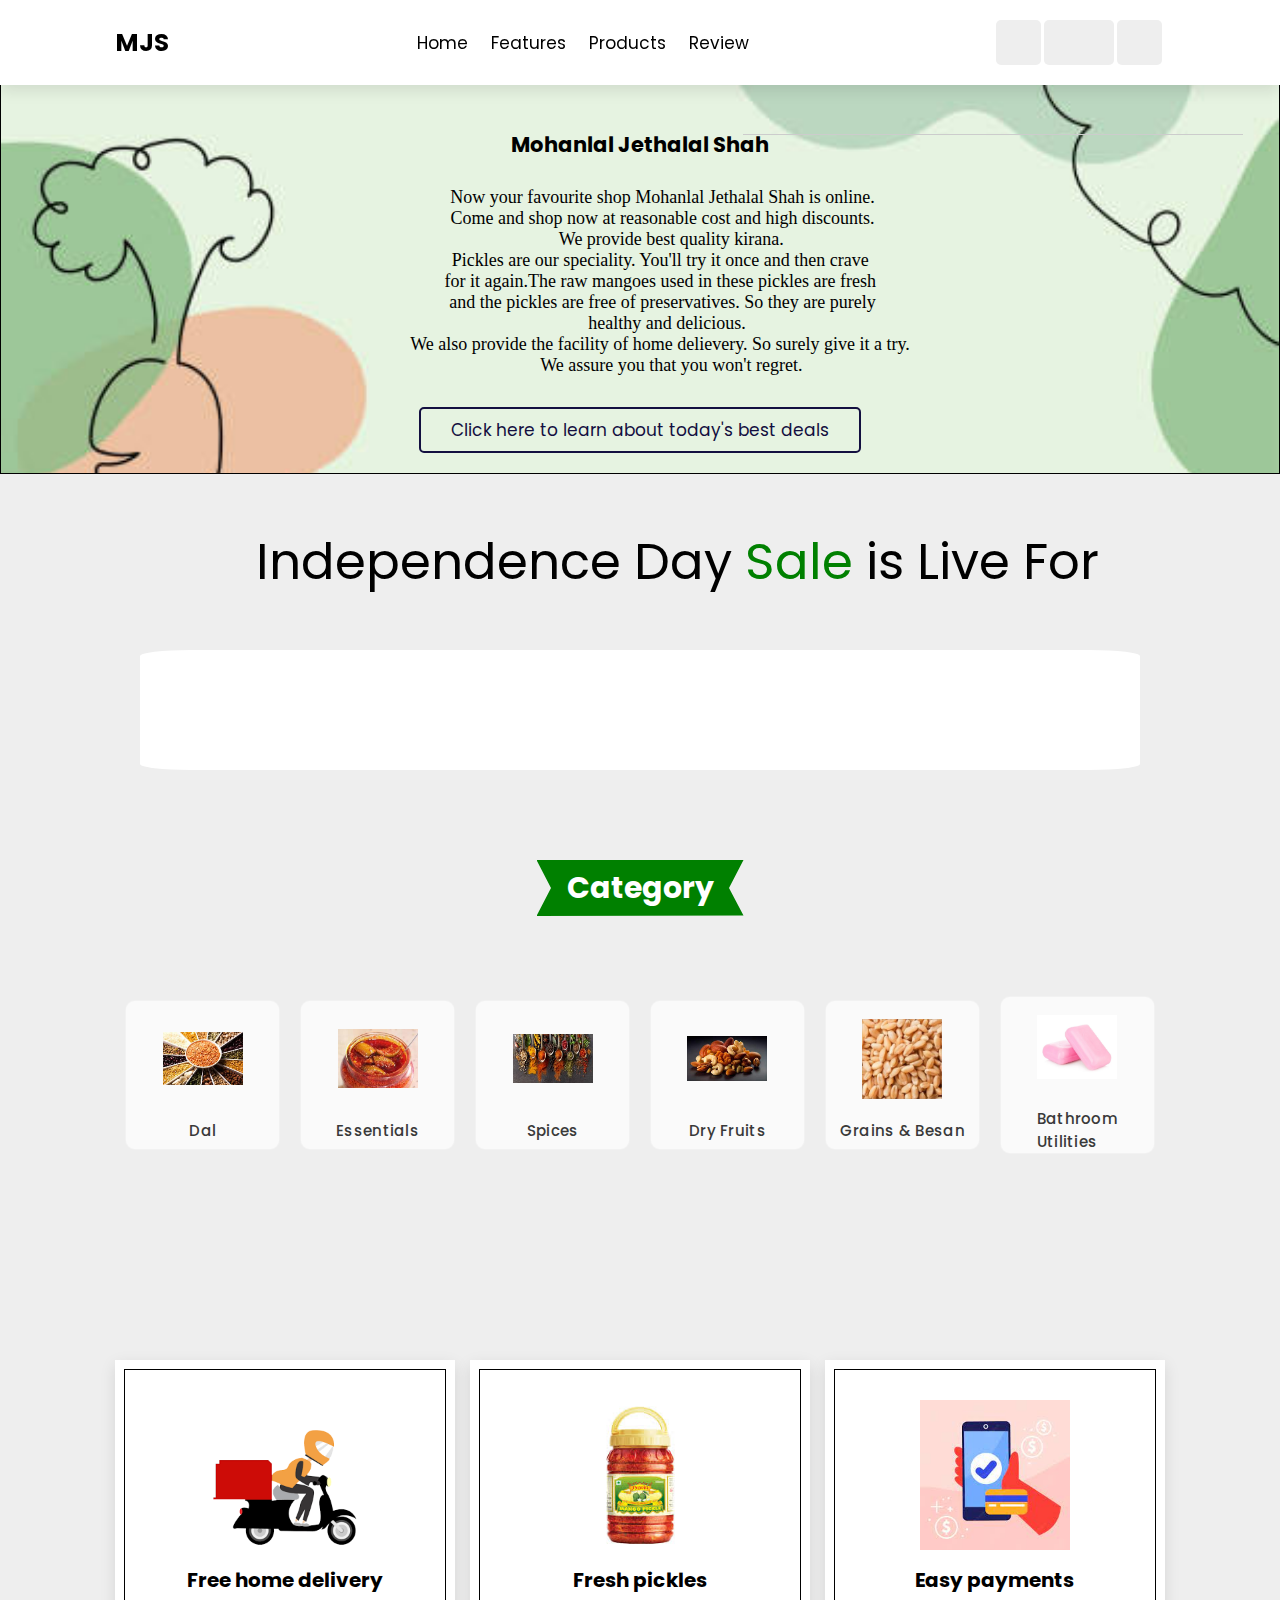
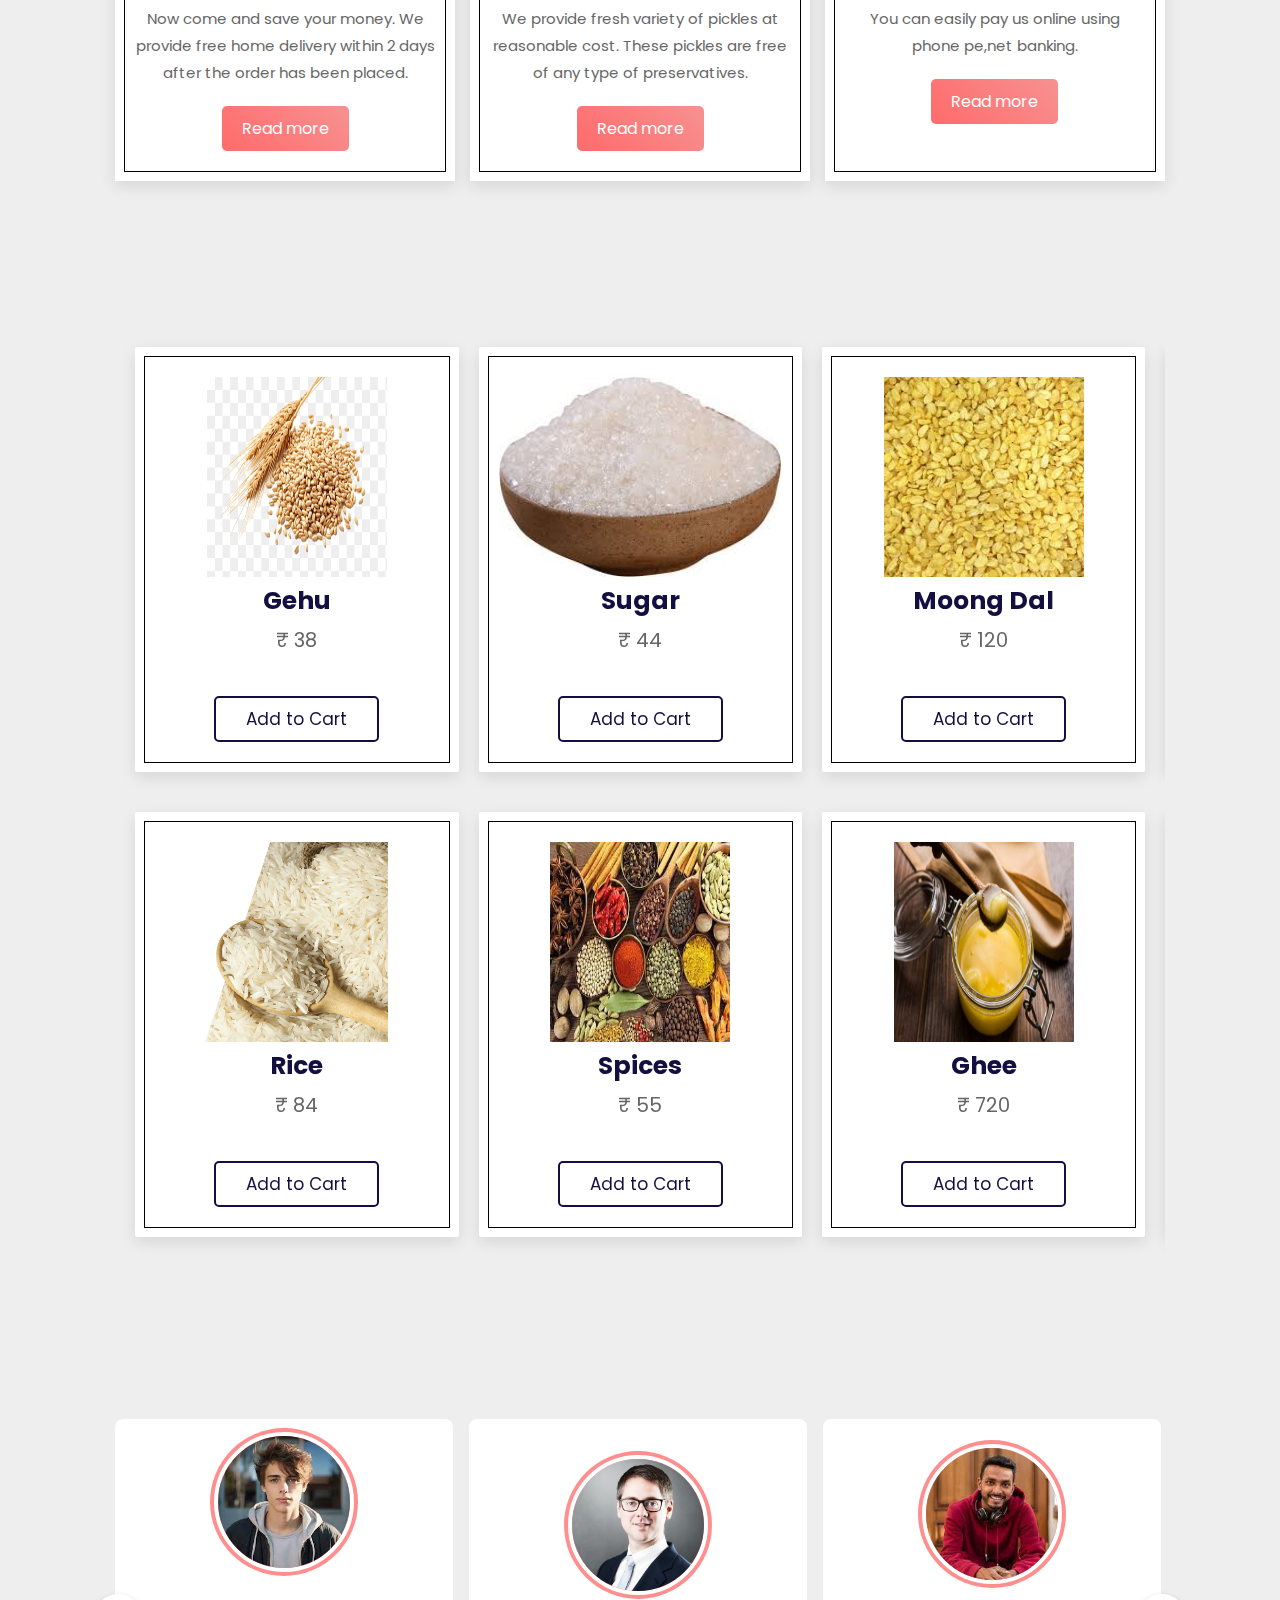
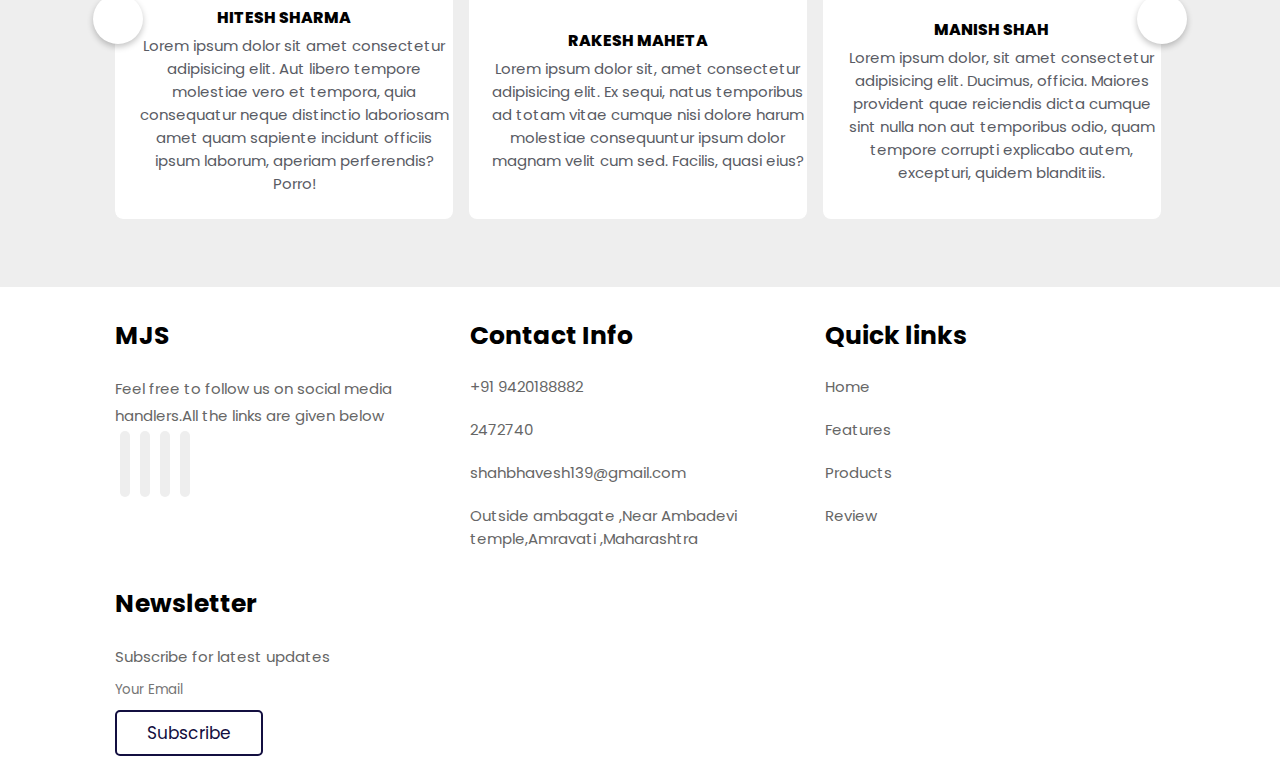
<file: index.html>
<!DOCTYPE html>
<html lang="en">
<head>
    <meta charset="UTF-8">
    <meta name="viewport" content="width=device-width, initial-scale=1.0">
    <title>Grocery</title>
    <link rel="icon" type="image/webp" href="mjs logo.webp" sizes="128x128">
    

    <link rel="stylesheet" href="style.css">
    <link
  rel="stylesheet"
  href="https://cdn.jsdelivr.net/npm/swiper@10/swiper-bundle.min.css"
/>
    <link rel="stylesheet" href="https://cdnjs.cloudflare.com/ajax/libs/font-awesome/6.4.2/css/all.min.css" integrity="sha512-z3gLpd7yknf1YoNbCzqRKc4qyor8gaKU1qmn+CShxbuBusANI9QpRohGBreCFkKxLhei6S9CQXFEbbKuqLg0DA==" crossorigin="anonymous" referrerpolicy="no-referrer" />
     
    <meta name="viewport" content="width=device-width, initial-scale=1.0">
    

</head>
<body>
   <header class="header">
    <a href="index.html" class="logo"><i class="fa-solid fa-basket-shopping"></i>  MJS</a>
    <nav class="navbar">
        <a href="#home">Home</a>
        <a href="#features">Features</a>
        <a href="#products">Products</a>
        <a href="#review">Review</a>
    </nav>
    <div class="icons">
         <div id="menu-btn"><i class="fa-solid fa-bars"></i></div>
        <div id="search-btn"><i class="fa-solid fa-magnifying-glass"></i></div>

        <!-- <div id="cart-btn"><i class="fa-solid fa-cart-shopping"></i></div> -->
        <div id="cart-btn" class="cart-icon"><i class="fa-solid fa-cart-shopping"></i><span id="cart-count" class="cart-count"></span></div>       
        <div id="login-btn"><i class="fa-solid fa-user"></i></div> 
</div>



    <div class="search-form">
        <input type="search" placeholder="Search here......" id="search-box">  
        <label for="search-box" id="voice-search"><i class="fa-solid fa-microphone"></i></label>
    </div>
    <ul id="recommendation-list" class="recommendation-list"></ul>




    <form action="#" class="login-form">
        <h3>Login form</h3>
        <input type="email" placeholder="your email" class="box">
        <input type="password" placeholder="your password" class="box">
        <p>Forgot your password <a href="#">Click here</a></p>
        <p>Don't have an account <a href="#">Create Now</a></p>
        <input type="submit" value="Login Now" class="btn">
    </form>





    <div class="shopping-cart">

        <div class="box">
            <div class="content">

            </div>
        </div>
        <div class="total">
             <span id="total-price"> &#8377; 0</span>
        </div>
       <a class="btn" href = 'payment.html'>Checkout</a>

    </div>


</header>





<section class="home" id="home">
    <div class="content">
        <h3>Mohanlal Jethalal Shah</h3>
        <br>
        <pre>
          Now your favourite shop Mohanlal Jethalal Shah is online.
          Come and shop now at reasonable cost and high discounts.
               We provide best quality kirana. 
          Pickles are our speciality. You'll try it once and then crave 
          for it again.The raw mangoes used in these pickles are fresh 
          and the pickles are free of preservatives. So they are purely
             healthy and delicious. 
         We also provide the facility of home delievery. So surely give it a try.
              We assure you that you won't regret.
        </pre>
        <a href="#" class="btn2" target= "_self">Click here to learn about today's best deals</a>
        
    </div>
</section>



<h2 class='sale-heading' >
    Independence Day <span>Sale</span> is Live For
</h2>



<div class="countdown-container">
    <div class="countdown-el">
        <span class="big-text" id="days">0</span> <br>
        <span>Days</span>
    </div>
    <div class="countdown-el">
        <span class="big-text" id="hours">0</span> <br>
        <span>Hours</span>
    </div>
    <div class="countdown-el">
        <span class="big-text" id="minutes">0</span> <br>
        <span>Minutes</span>
    </div>
    <div class="countdown-el">
        <span class="big-text" id="seconds">0</span> <br>
        <span>Seconds</span>
    </div>
</div>









<section id="category">

    
    <h1 class="heading scroll-animation">  <span>Category</span></h1>

    <div class="category-container">

        <a class="category-box" href = 'dal.html'>
            <img alt="Dal" src="/images/all_pulses.jpeg">
            <span>Dal</span>
        </a>
        
        <a class="category-box" href = 'essentials.html'>
            <img alt="Pickles" src="/images/all_aachar.jpeg">
            <span>Essentials</span>
        </a>
        
        <a class="category-box" href="spices.html">
            <img alt="Spices" src="/images/all_spices.jpeg">
            <span>Spices</span>
        </a>
        
        <a class="category-box" href = 'dry_fruits.html'>
            <img alt="Dry Fruits" src="/images/all_dryfruits.jpeg">
            <span>Dry Fruits</span>
        </a>
        
        <a class="category-box" href = 'grains.html'>
            <img alt="Grains" src="/images/all_grains.jpeg">
            <span>Grains & Besan</span>
        </a>
        
        <a class="category-box" href = 'bathroom_utilites.html'>
            <img alt="Gardening Products" src="/images/bathroom.webp">
            <span>Bathroom <br>Utilities</span>
        </a>
    </div>
    
</section>


















<section class="features" id="features">
    <h1 class="heading scroll-animation"> Our <span>Features</span></h1>
    <div class="box-container">

        <div class="box">
            <img src="/images/free.png">
            <h1>Free home delivery</h1>
            <p class="content">Now come and save your money. We provide free home delivery within 2 days after the order has been placed.</p>
            <p class="hidden-content" style="display: none;">Enjoy the convenience of shopping from
                 home with our Kirana store's free delivery service in Amravati, saving you time 
                 and effort while ensuring your essentials reach your doorstep hassle-free.</p>
            <a href="#" class="btn scale-btn">Read more</a>
        </div>
        
        <div class="box">
            <img src="/images/pickles.jpeg">
            <h1>Fresh pickles</h1>
            <p class="content">We provide fresh variety of pickles at reasonable cost.
                These pickles are free of any type of preservatives.</p>
            <p class="hidden-content" style="display: none;">Experience the tangy goodness of our fresh 
                mango, godkeri, and neembu pickles delivered straight to your doorstep in Amravati, 
                adding a burst of flavor to your meals.</p>
            <a href="#" class="btn scale-btn">Read more</a>
        </div>


        <div class="box">
            <img src="/images/payment.jpeg">
            <h1>Easy payments</h1>
            <p class="content">You can easily pay us online using phone pe,net banking.
            </p>
            <p class="hidden-content" style="display: none;">Enjoy the simplicity of online 
                transactions when shopping with us - our MJS Kirana store in Amravati offers easy, 
                secure payment options, enhancing your shopping experience without leaving your home.</p>
            <a href="#" class="btn scale-btn">Read more</a>
        </div>
    </div>
</section>










<section class="products" id="products">
    <h1 class="heading scroll-animation"> Our <span>Products</span></h1>
    <div class="swiper product-slider">
        <div class="swiper-wrapper">
            <div class="swiper-slide box">
                <img src="/images/gehu.png" width="180px">
                <h1>Gehu</h1>
                <div class="price"> &#8377; 38</div>
                <div class="stars">
                    <i class="fa-solid fa-star"></i>
                    <i class="fa-solid fa-star"></i>
                    <i class="fa-solid fa-star"></i>
                    <i class="fa-solid fa-star"></i>
                    <i class="fa-solid fa-star-half"></i>
                </div>
                <a href="#" class="btn addToCartBtn">Add to Cart</a>
            </div>

            <div class="swiper-slide box">
                <img src="/images/sugar.jpeg">
                <h1>Sugar</h1>
                <div class="price"> &#8377; 44</div>
                <div class="stars">
                    <i class="fa-solid fa-star"></i>
                    <i class="fa-solid fa-star"></i>
                    <i class="fa-solid fa-star"></i>
                    <i class="fa-solid fa-star"></i>
                    <i class="fa-solid fa-star-half"></i>
                </div>
                <a href="#" class="btn addToCartBtn">Add to Cart</a>
            </div>

            <div class="swiper-slide box">
                <img src="/images/moong.jpeg">
                <h1>Moong Dal</h1>
                <div class="price"> &#8377; 120</div>
                <div class="stars">
                    <i class="fa-solid fa-star"></i>
                    <i class="fa-solid fa-star"></i>
                    <i class="fa-solid fa-star"></i>
                    <i class="fa-solid fa-star"></i>
                    <i class="fa-solid fa-star-half"></i>
                </div>
                <a href="#" class="btn addToCartBtn">Add to Cart</a>
            </div>

            <div class="swiper-slide box">
                <img src="/images/moth.jpeg">
                <h1>Moth</h1>
                <div class="price"> &#8377; 110</div>
                <div class="stars">
                    <i class="fa-solid fa-star"></i>
                    <i class="fa-solid fa-star"></i>
                    <i class="fa-solid fa-star"></i>
                    <i class="fa-solid fa-star"></i>
                    <i class="fa-solid fa-star-half"></i>
                </div>
                <a href="#" class="btn addToCartBtn">Add to Cart</a>
            </div>

        </div>
    </div>
    <div class="swiper product-slider">
        <div class="swiper-wrapper">
            <div class="swiper-slide box">
                <img src="/images/rice.png">
                <h1>Rice</h1>
                <div class="price"> &#8377; 84</div>
                <div class="stars">
                    <i class="fa-solid fa-star"></i>
                    <i class="fa-solid fa-star"></i>
                    <i class="fa-solid fa-star"></i>
                    <i class="fa-solid fa-star"></i>
                    <i class="fa-solid fa-star-half"></i>
                </div>
                <a href="#" class="btn addToCartBtn">Add to Cart</a>
            </div>

            <div class="swiper-slide box">
                <img src="/images/spices.jpeg" width="180px">
                <h1>Spices</h1>
                <div class="price"> &#8377; 55</div>
                <div class="stars">
                    <i class="fa-solid fa-star"></i>
                    <i class="fa-solid fa-star"></i>
                    <i class="fa-solid fa-star"></i>
                    <i class="fa-solid fa-star"></i>
                    <i class="fa-solid fa-star-half"></i>
                </div>
                <a href="#" class="btn addToCartBtn">Add to Cart</a>
            </div>

            <div class="swiper-slide box">
                <img src="/images/ghee.jpg" width="180px">
                <h1>Ghee</h1>
                <div class="price"> &#8377; 720</div>
                <div class="stars">
                    <i class="fa-solid fa-star"></i>
                    <i class="fa-solid fa-star"></i>
                    <i class="fa-solid fa-star"></i>
                    <i class="fa-solid fa-star"></i>
                    <i class="fa-solid fa-star-half"></i>
                </div>
                <a href="#" class="btn addToCartBtn">Add to Cart</a>
            </div>

            <div class="swiper-slide box">
                <img src="/images/dry.jpg"  width="180px">
                <h1>Dry fruits</h1>
                <div class="price"> &#8377; 50</div>
                <div class="stars">
                    <i class="fa-solid fa-star"></i>
                    <i class="fa-solid fa-star"></i>
                    <i class="fa-solid fa-star"></i>
                    <i class="fa-solid fa-star"></i>
                    <i class="fa-solid fa-star-half"></i>
                </div>
                <a href="#" class="btn addToCartBtn">Add to Cart</a>
            </div>

        </div>
    </div>

  

    <div class="popup" id="successPopup">
        <span class="close" onclick="closePopup()"></span>
        <div class="popup-content">
          <span class="icon"><i class="fa-solid fa-circle-check"></i></span>
          <p>An item has been added to your basket successfully.</p>
        </div>
      </div>









</section>

<section class="review" id="review" >
    <h1 class="heading scroll-animation">Customer's <span>Review</span></h1>
    <br>

    <div class="wrapper" id="testimonials">
        
        <i id="left" class="fa-solid fa-angle-left"></i>
        <ul class="carousel" id="carousel">
          <li class="card">
            <div class="img">
              <img src="/images/dummy5.jpeg" alt="img" draggable="false" />
            </div>
            <h2>HITESH SHARMA</h2>
            <span class="text">Lorem ipsum dolor sit amet consectetur adipisicing elit. Aut libero tempore molestiae vero et tempora, quia consequatur neque distinctio laboriosam amet quam sapiente incidunt officiis ipsum laborum, aperiam perferendis? Porro!</span>
          </li>

          <li class="card">
            <div class="img">
              <img src="/images/dummy3.jpg" alt="img" draggable="false" />
            </div>
            <h2>RAKESH MAHETA</h2>
            <span class="text">Lorem ipsum dolor sit, amet consectetur adipisicing elit. Ex sequi, natus temporibus ad totam vitae cumque nisi dolore harum molestiae consequuntur ipsum dolor magnam velit cum sed. Facilis, quasi eius?</span>
          </li>



          <li class="card">
            <div class="img">
              <img src="/images/dummy4.jpeg" alt="img" draggable="false" />
            </div>
            <h2>MANISH SHAH</h2>
            <span class="text">Lorem ipsum dolor, sit amet consectetur adipisicing elit. Ducimus, officia. Maiores provident quae reiciendis dicta cumque sint nulla non aut temporibus odio, quam tempore corrupti explicabo autem, excepturi, quidem blanditiis.</span>
          </li>



          <li class="card">
            <div class="img">
              <img src="/images/dummy.jpeg" alt="img" draggable="false" />
            </div>
            <h2>VARSHA TEKADE</h2>
            <span class="text">Lorem ipsum dolor sit amet consectetur adipisicing elit. Officia, modi ullam porro facere vel in illum voluptatibus expedita eligendi et nulla alias sint eaque pariatur inventore recusandae! Laudantium, ullam itaque.</span>
          </li>



          <li class="card">
            <div class="img">
              <img src="/images/dummy2.jpg" alt="img" draggable="false" />
            </div>
            <h2>SUREKHA VARMA</h2>
            <span class="text">Lorem ipsum dolor sit amet consectetur adipisicing elit. Eius cum minima explicabo repellat debitis delectus nostrum totam necessitatibus praesentium. Minus quis, tempora neque officia officiis dicta quos molestias voluptatum ipsa?</span>
          </li>
         
       </ul>
        <i id="right" class="fa-solid fa-angle-right"></i>
      </div>
      <!-- <h3 class="small" style="text-align: center;">swipe left</h3>  -->


<br><br><br>









</section>

  

<section class="footer">
    <div class="box-container">

        <div class="box">
            <h2>MJS<i class="fa-solid fa-basket-shopping"></i></h2>
            <p>Feel free to follow us on social media handlers.All the links are given below</p>
            <div class="share">
                <a href="#"><i class="fa-brands fa-facebook-f"></i></a>
                <a href="#"><i class="fa-brands fa-instagram"></i></a>
                <a href="#"><i class="fa-brands fa-whatsapp"></i></a>
                <a href="#"><i class="fa-brands fa-twitter"></i></a>
            </div>
        </div>

        <div class="box">
            <h2>Contact Info</h2>
           <a href="#" class="links"><i class="fa-solid fa-phone"></i> +91 9420188882</a>
           <a href="#" class="links"><i class="fa-solid fa-phone"></i> 2472740</a>
           <a href="#" class="links"><i class="fa-solid fa-envelope"></i> shahbhavesh139@gmail.com</a>
           <!-- <a href="#" class="links"><i class="fa-solid fa-location-dot"></i> Outside ambagate ,Near Ambadevi temple,Amravati ,Maharashtra</a> -->
           <a href="https://www.google.com/maps?q=Outside+Ambagate,+Near+Ambadevi+Temple,+Amravati,+Maharashtra" class="links"><i class="fa-solid fa-location-dot"></i>Outside ambagate ,Near Ambadevi temple,Amravati ,Maharashtra</a>

        </div>

        <div class="box">
            <h2>Quick links</h2>
            <a href="#" class="links" id="home"><i class="fa-solid fa-arrow-right"></i>Home</a>
            <a href="#" class="links" id="features"><i class="fa-solid fa-arrow-right"></i>Features</a>
            <a href="#" class="links" id="products"><i class="fa-solid fa-arrow-right"></i>Products</a>
            <a href="#" class="links" id="review"><i class="fa-solid fa-arrow-right"></i>Review</a>
        </div>

        <div class="box">
            <h2>Newsletter</h2>
            <p>Subscribe for latest updates</p>
            <input type="email" placeholder="Your Email" class="email">
            <input type="button" value="Subscribe" class="btn">
        </div>

        
    </div>
</section>





    <script src="https://cdn.jsdelivr.net/npm/swiper@10/swiper-bundle.min.js"></script>
    <script src="script.js"></script>
    <srcipt src="Best Deals JS.js"></script>

     
      



<link rel="stylesheet" href="https://unpkg.com/swiper/swiper-bundle.min.css">
<script src="https://unpkg.com/swiper/swiper-bundle.min.js"></script>



















</body>
</html>
</file>
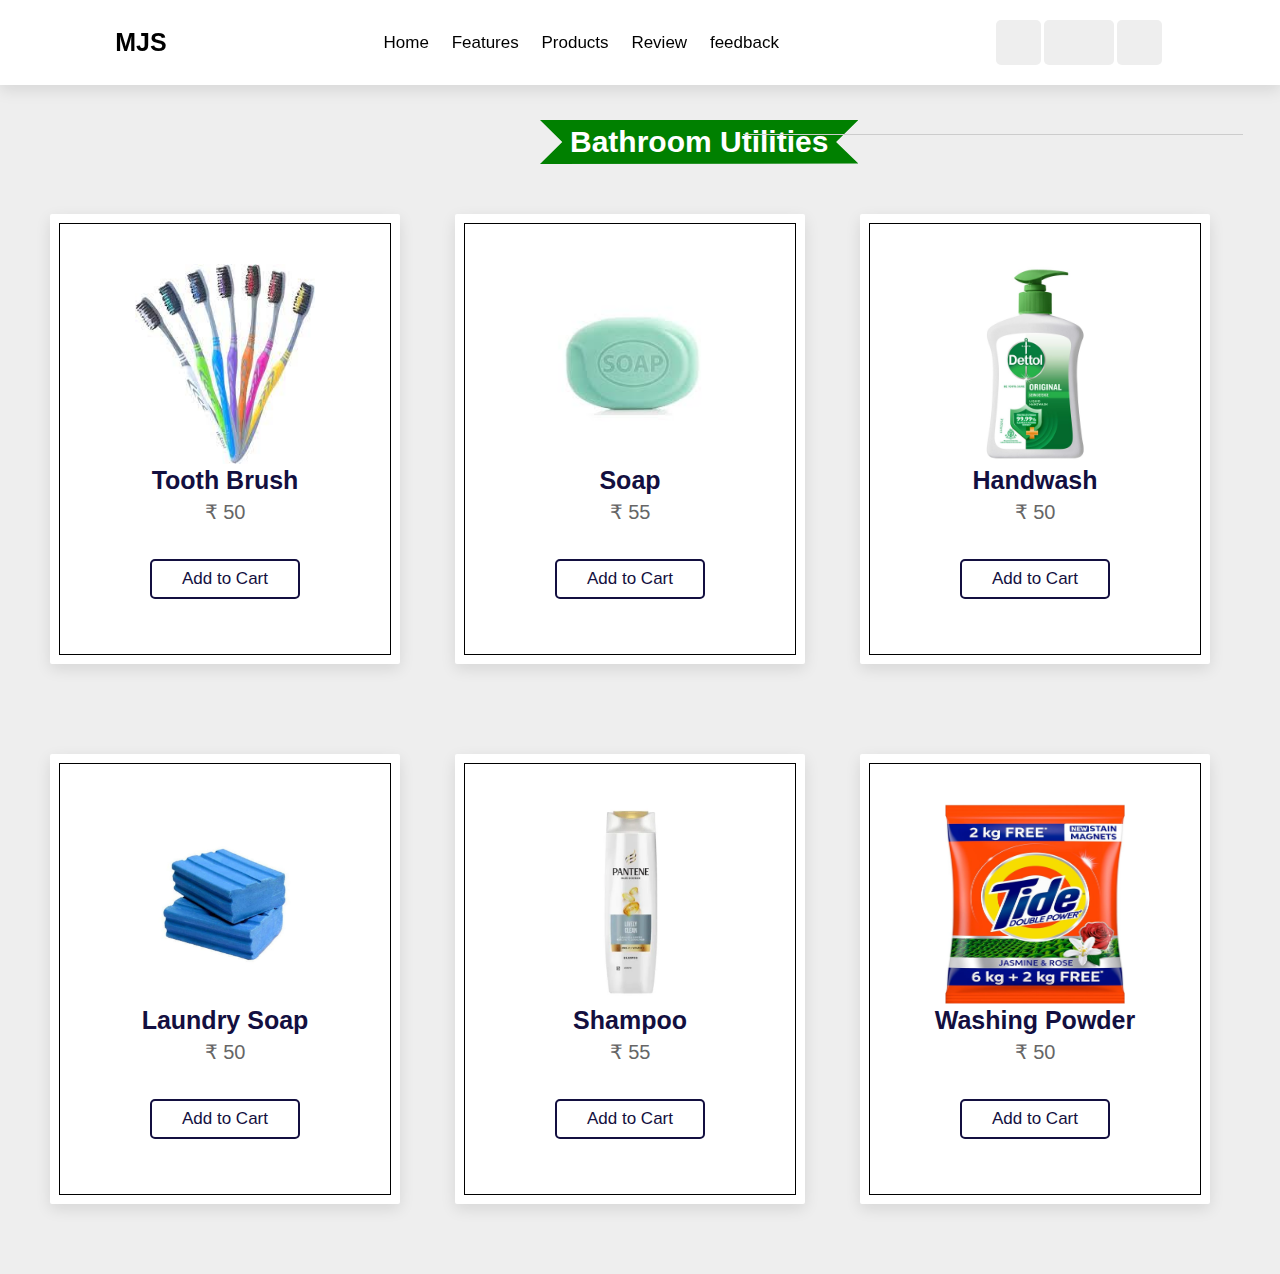
<file: bathroom_utilites.html>
<!DOCTYPE html>
<html lang="en">
<head>
    <meta charset="UTF-8">
    <meta name="viewport" content="width=device-width, initial-scale=1.0">
    <title>Bathroom Utilities</title>
    <link rel="icon" type="image/webp" href="mjs logo.webp" sizes="128x128">
    <link rel="stylesheet" href="dal_style.css">
    <!-- <link
    rel="stylesheet"
    href="https://cdn.jsdelivr.net/npm/swiper@10/swiper-bundle.min.css"
  /> -->
  <link rel="stylesheet" href="https://cdnjs.cloudflare.com/ajax/libs/font-awesome/6.4.2/css/all.min.css" integrity="sha512-z3gLpd7yknf1YoNbCzqRKc4qyor8gaKU1qmn+CShxbuBusANI9QpRohGBreCFkKxLhei6S9CQXFEbbKuqLg0DA==" crossorigin="anonymous" referrerpolicy="no-referrer" />
</head>
<body>
    

    <header class="header">
        <a href="index.html" class="logo"><i class="fa-solid fa-basket-shopping"></i>  MJS</a>
        <nav class="navbar">
            <a href="#home">Home</a>
            <a href="#features">Features</a>
            <a href="#products">Products</a>
            <a href="#review">Review</a>
            <a class="btn3">feedback</a>
        </nav>
        <div class="icons">
             <div id="menu-btn"><i class="fa-solid fa-bars"></i></div>
            <div id="search-btn"><i class="fa-solid fa-magnifying-glass"></i></div>
            <!-- <div id="cart-btn"><i class="fa-solid fa-cart-shopping"></i></div> -->
    <div id="cart-btn" class="cart-icon"><i class="fa-solid fa-cart-shopping"></i><span id="cart-count" class="cart-count"></span></div>
            <div id="login-btn"><i class="fa-solid fa-user"></i></div> 
        </div>
    
        <div class="search-form">
            <input type="search" placeholder="Search here......" id="search-box">  
            <label for="search-box" id="voice-search"><i class="fa-solid fa-microphone"></i></label>
        </div>
        <ul id="recommendation-list" class="recommendation-list"></ul>
        <form action="#" class="login-form">
            <h3>Login form</h3>
            <input type="email" placeholder="your email" class="box">
            <input type="password" placeholder="your password" class="box">
            <p>Forgot your password <a href="#">Click here</a></p>
            <p>Don't have an account <a href="#">Create Now</a></p>
            <input type="submit" value="Login Now" class="btn">
        </form>
    
    
    
    
    
        <div class="shopping-cart">
    
            <div class="box">
                <div class="content">
    
                </div>
            </div>
            <div class="total">
                Total: <span id="total-price">&#8377; 0</span>
            </div>
           <a href = 'payment.html' class="btn">Checkout</a>
    
        </div>
    
    
    </header>



    
    



    <section class="products" id="products">
        <h1 class="heading scroll-animation"> <span>Bathroom Utilities</span></h1>
        <div class="swiper product-slider">
            <div class="swiper-wrapper">
                <div class="swiper-slide box">
                    <img src="images\brush.jpg" width="180px">
                    <h1>Tooth Brush</h1>
                    <div class="price"> &#8377; 50</div>
                    <div class="stars">
                        <i class="fa-solid fa-star"></i>
                        <i class="fa-solid fa-star"></i>
                        <i class="fa-solid fa-star"></i>
                        <i class="fa-solid fa-star"></i>
                        <i class="fa-solid fa-star-half"></i>
                    </div>
                    <a href="#" class="btn addToCartBtn">Add to Cart</a>
                </div>
    
                <div class="swiper-slide box">
                    <img src="images\soap.jpg">
                    <h1>Soap</h1>
                    <div class="price"> &#8377; 55</div>
                    <div class="stars">
                        <i class="fa-solid fa-star"></i>
                        <i class="fa-solid fa-star"></i>
                        <i class="fa-solid fa-star"></i>
                        <i class="fa-solid fa-star"></i>
                        <i class="fa-solid fa-star-half"></i>
                    </div>
                    <a href="#" class="btn addToCartBtn">Add to Cart</a>
                </div>
    
                <div class="swiper-slide box">
                    <img src="images\handwash.jpg">
                    <h1>Handwash</h1>
                    <div class="price"> &#8377; 50</div>
                    <div class="stars">
                        <i class="fa-solid fa-star"></i>
                        <i class="fa-solid fa-star"></i>
                        <i class="fa-solid fa-star"></i>
                        <i class="fa-solid fa-star"></i>
                        <i class="fa-solid fa-star-half"></i>
                    </div>
                    <a href="#" class="btn addToCartBtn">Add to Cart</a>
                </div>
    
               
            </div>
        </div>
        <div class="swiper product-slider">
            <div class="swiper-wrapper">
                <div class="swiper-slide box">
                    <img src="images\clothes_soap.jpg">
                    <h1>Laundry Soap</h1>
                    <div class="price"> &#8377; 50</div>
                    <div class="stars">
                        <i class="fa-solid fa-star"></i>
                        <i class="fa-solid fa-star"></i>
                        <i class="fa-solid fa-star"></i>
                        <i class="fa-solid fa-star"></i>
                        <i class="fa-solid fa-star-half"></i>
                    </div>
                    <a href="#" class="btn addToCartBtn">Add to Cart</a>
                </div>
    
                <div class="swiper-slide box">
                    <img src="images\shampoo.webp" width="180px">
                    <h1>Shampoo</h1>
                    <div class="price"> &#8377; 55</div>
                    <div class="stars">
                        <i class="fa-solid fa-star"></i>
                        <i class="fa-solid fa-star"></i>
                        <i class="fa-solid fa-star"></i>
                        <i class="fa-solid fa-star"></i>
                        <i class="fa-solid fa-star-half"></i>
                    </div>
                    <a href="#" class="btn addToCartBtn">Add to Cart</a>
                </div>
    
                <div class="swiper-slide box">
                    <img src="images\washing_powder.jpg" width="180px">
                    <h1>Washing Powder</h1>
                    <div class="price"> &#8377; 50</div>
                    <div class="stars">
                        <i class="fa-solid fa-star"></i>
                        <i class="fa-solid fa-star"></i>
                        <i class="fa-solid fa-star"></i>
                        <i class="fa-solid fa-star"></i>
                        <i class="fa-solid fa-star-half"></i>
                    </div>
                    <a href="#" class="btn addToCartBtn">Add to Cart</a>
                </div>
    
    
            </div>
        </div>
    
      <br><br>
    
        <div class="popup" id="successPopup">
            <span class="close" onclick="closePopup()"></span>
            <div class="popup-content">
              <span class="icon"><i class="fa-solid fa-circle-check"></i></span>
              <p>An item has been added to your basket successfully.</p>
            </div>
          </div>
    
    
    
    
    
    
    
    
    
    </section>
    
    
    
              








<script src="dal.js"></script>
<script src="https://cdn.jsdelivr.net/npm/swiper@10/swiper-bundle.min.js"></script>
</body>
</html>
</file>
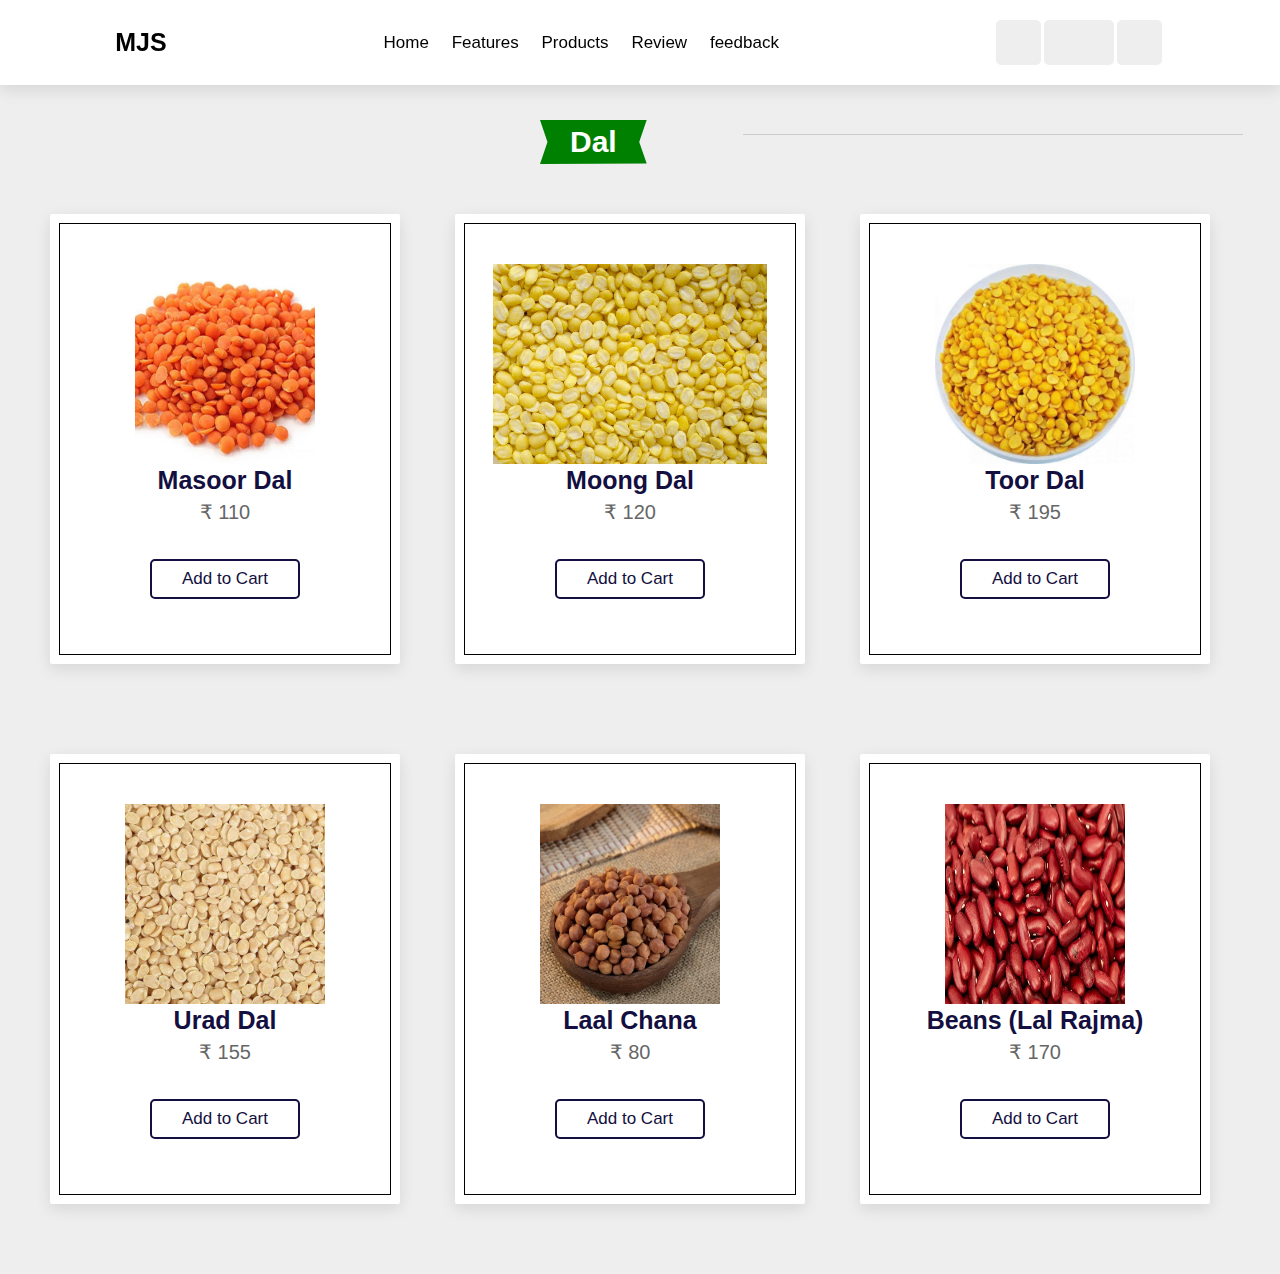
<file: dal.html>
<!DOCTYPE html>
<html lang="en">
<head>
    <meta charset="UTF-8">
    <meta name="viewport" content="width=device-width, initial-scale=1.0">
    <title>Dal</title>
    <link rel="icon" type="image/webp" href="mjs logo.webp" sizes="128x128">
    <link rel="stylesheet" href="dal_style.css">
    <!-- <link
    rel="stylesheet"
    href="https://cdn.jsdelivr.net/npm/swiper@10/swiper-bundle.min.css"
  /> -->
  <link rel="stylesheet" href="https://cdnjs.cloudflare.com/ajax/libs/font-awesome/6.4.2/css/all.min.css" integrity="sha512-z3gLpd7yknf1YoNbCzqRKc4qyor8gaKU1qmn+CShxbuBusANI9QpRohGBreCFkKxLhei6S9CQXFEbbKuqLg0DA==" crossorigin="anonymous" referrerpolicy="no-referrer" />
</head>
<body>
    

    <header class="header">
        <a href="index.html" class="logo"><i class="fa-solid fa-basket-shopping"></i>  MJS</a>
        <nav class="navbar">
            <a href="#home">Home</a>
            <a href="#features">Features</a>
            <a href="#products">Products</a>
            <a href="#review">Review</a>
            <a class="btn3">feedback</a>
        </nav>
        <div class="icons">
             <div id="menu-btn"><i class="fa-solid fa-bars"></i></div>
            <div id="search-btn"><i class="fa-solid fa-magnifying-glass"></i></div>
            <!-- <div id="cart-btn"><i class="fa-solid fa-cart-shopping"></i></div> -->
    <div id="cart-btn" class="cart-icon"><i class="fa-solid fa-cart-shopping"></i><span id="cart-count" class="cart-count"></span></div>
            <div id="login-btn"><i class="fa-solid fa-user"></i></div> 
        </div>
    
       
        <div class="search-form">
            <input type="search" placeholder="Search here......" id="search-box">  
            <label for="search-box" id="voice-search"><i class="fa-solid fa-microphone"></i></label>
        </div>
        <ul id="recommendation-list" class="recommendation-list"></ul>
    
        <form action="#" class="login-form">
            <h3>Login form</h3>
            <input type="email" placeholder="your email" class="box">
            <input type="password" placeholder="your password" class="box">
            <p>Forgot your password <a href="#">Click here</a></p>
            <p>Don't have an account <a href="#">Create Now</a></p>
            <input type="submit" value="Login Now" class="btn">
        </form>
    
    
    
    
    
        <div class="shopping-cart">
    
            <div class="box">
                <div class="content">
    
                </div>
            </div>
            <div class="total">
                Total: <span id="total-price">&#8377; 0</span>
            </div>
           <a class="btn" href = 'payment.html'>Checkout</a>
    
        </div>
    
    
    </header>



    
    



    <section class="products" id="products">
        <h1 class="heading scroll-animation"> <span>Dal</span></h1>
        <div class="swiper product-slider">
            <div class="swiper-wrapper">
                <div class="swiper-slide box">
                    <img src="images\masoor_dal.webp" width="180px">
                    <h1>Masoor Dal</h1>
                    <div class="price"> &#8377; 110</div>
                    <div class="stars">
                        <i class="fa-solid fa-star"></i>
                        <i class="fa-solid fa-star"></i>
                        <i class="fa-solid fa-star"></i>
                        <i class="fa-solid fa-star"></i>
                        <i class="fa-solid fa-star-half"></i>
                    </div>
                    <a href="#" class="btn addToCartBtn">Add to Cart</a>
                </div>
    
                <div class="swiper-slide box">
                    <img src="images\moong_dal.jpg">
                    <h1>Moong Dal</h1>
                    <div class="price"> &#8377; 120</div>
                    <div class="stars">
                        <i class="fa-solid fa-star"></i>
                        <i class="fa-solid fa-star"></i>
                        <i class="fa-solid fa-star"></i>
                        <i class="fa-solid fa-star"></i>
                        <i class="fa-solid fa-star-half"></i>
                    </div>
                    <a href="#" class="btn addToCartBtn">Add to Cart</a>
                </div>
    
                <div class="swiper-slide box">
                    <img src="images\toor_dal.jpg">
                    <h1>Toor Dal</h1>
                    <div class="price"> &#8377; 195</div>
                    <div class="stars">
                        <i class="fa-solid fa-star"></i>
                        <i class="fa-solid fa-star"></i>
                        <i class="fa-solid fa-star"></i>
                        <i class="fa-solid fa-star"></i>
                        <i class="fa-solid fa-star-half"></i>
                    </div>
                    <a href="#" class="btn addToCartBtn">Add to Cart</a>
                </div>
    
               
            </div>
        </div>
        <div class="swiper product-slider">
            <div class="swiper-wrapper">
                <div class="swiper-slide box">
                    <img src="images\urad_dal.jpg">
                    <h1>Urad Dal</h1>
                    <div class="price"> &#8377; 155</div>
                    <div class="stars">
                        <i class="fa-solid fa-star"></i>
                        <i class="fa-solid fa-star"></i>
                        <i class="fa-solid fa-star"></i>
                        <i class="fa-solid fa-star"></i>
                        <i class="fa-solid fa-star-half"></i>
                    </div>
                    <a href="#" class="btn addToCartBtn">Add to Cart</a>
                </div>
    
                <div class="swiper-slide box">
                    <img src="images\laal_chana.webp" width="180px">
                    <h1>Laal Chana</h1>
                    <div class="price"> &#8377; 80</div>
                    <div class="stars">
                        <i class="fa-solid fa-star"></i>
                        <i class="fa-solid fa-star"></i>
                        <i class="fa-solid fa-star"></i>
                        <i class="fa-solid fa-star"></i>
                        <i class="fa-solid fa-star-half"></i>
                    </div>
                    <a href="#" class="btn addToCartBtn">Add to Cart</a>
                </div>
    
                <div class="swiper-slide box">
                    <img src="images\beans.webp" width="180px">
                    <h1>Beans (Lal Rajma)</h1>
                    <div class="price"> &#8377; 170</div>
                    <div class="stars">
                        <i class="fa-solid fa-star"></i>
                        <i class="fa-solid fa-star"></i>
                        <i class="fa-solid fa-star"></i>
                        <i class="fa-solid fa-star"></i>
                        <i class="fa-solid fa-star-half"></i>
                    </div>
                    <a href="#" class="btn addToCartBtn">Add to Cart</a>
                </div>
    
    
            </div>
        </div>
    
      <br><br>
    
        <div class="popup" id="successPopup">
            <span class="close" onclick="closePopup()"></span>
            <div class="popup-content">
              <span class="icon"><i class="fa-solid fa-circle-check"></i></span>
              <p>An item has been added to your basket successfully.</p>
            </div>
          </div>
    
    
    
    
    
    
    
    
    
    </section>
    
    
    
              








<script src="dal.js"></script>
<script src="https://cdn.jsdelivr.net/npm/swiper@10/swiper-bundle.min.js"></script>
</body>
</html>
</file>
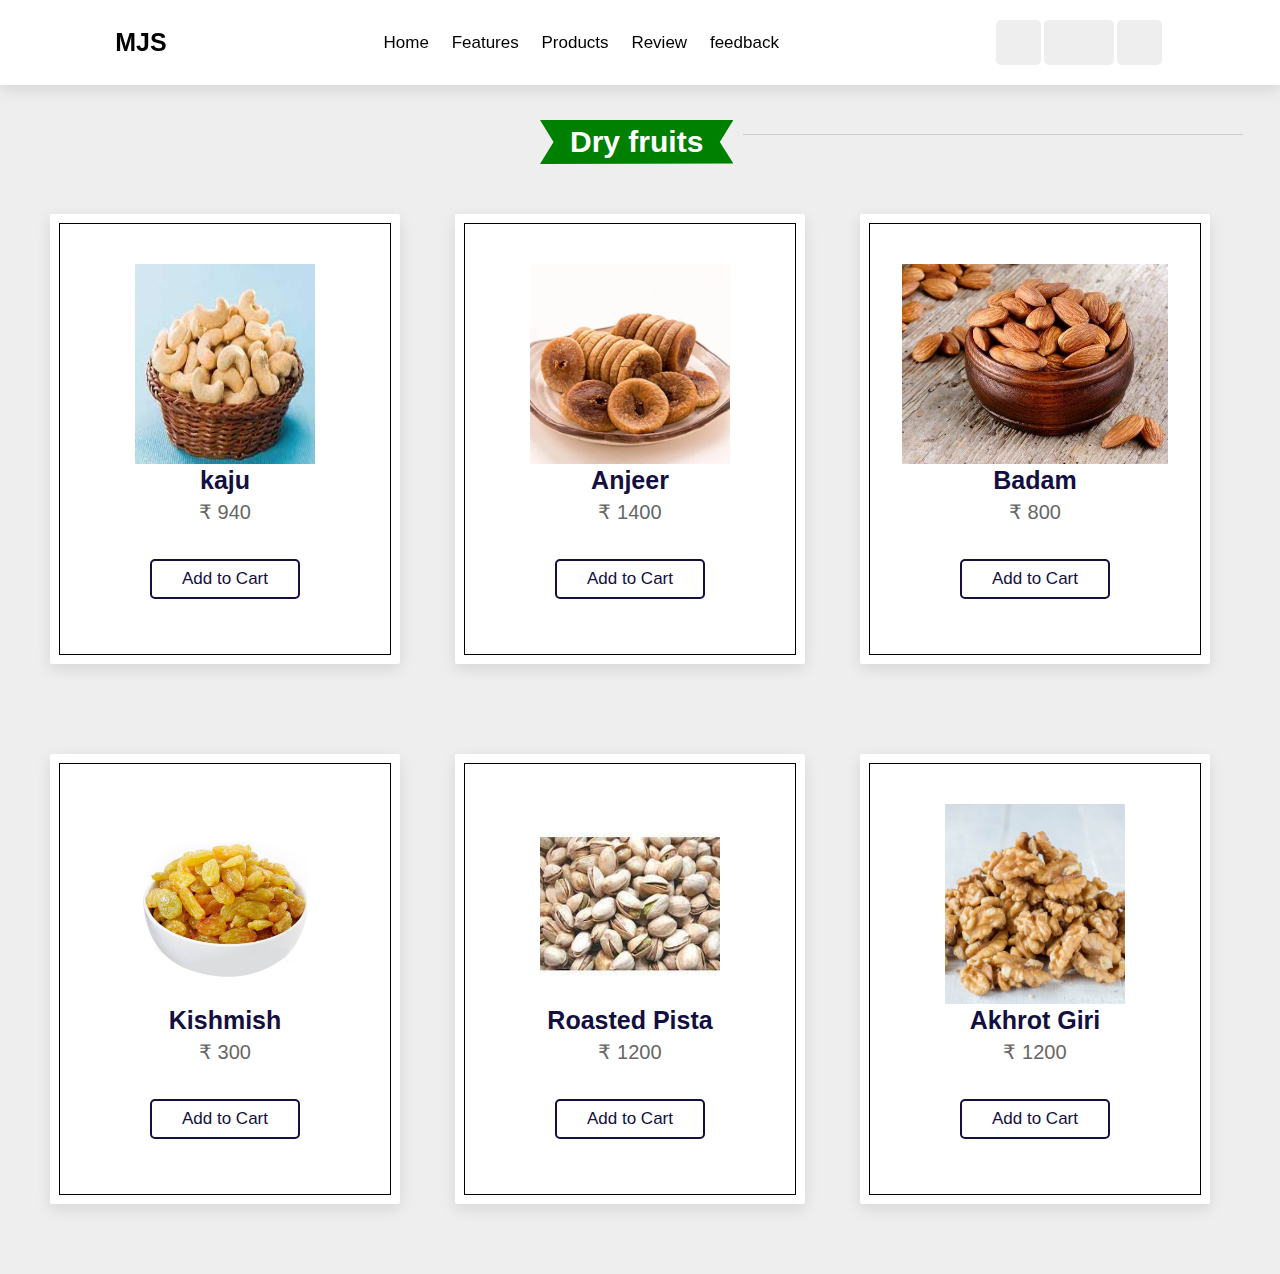
<file: dry_fruits.html>
<!DOCTYPE html>
<html lang="en">
<head>
    <meta charset="UTF-8">
    <meta name="viewport" content="width=device-width, initial-scale=1.0">
    <title>Dry Fruits</title>
    <link rel="icon" type="image/webp" href="mjs logo.webp" sizes="128x128">
    <link rel="stylesheet" href="dal_style.css">
    <!-- <link
    rel="stylesheet"
    href="https://cdn.jsdelivr.net/npm/swiper@10/swiper-bundle.min.css"
  /> -->
  <link rel="stylesheet" href="https://cdnjs.cloudflare.com/ajax/libs/font-awesome/6.4.2/css/all.min.css" integrity="sha512-z3gLpd7yknf1YoNbCzqRKc4qyor8gaKU1qmn+CShxbuBusANI9QpRohGBreCFkKxLhei6S9CQXFEbbKuqLg0DA==" crossorigin="anonymous" referrerpolicy="no-referrer" />
</head>
<body>
    

    <header class="header">
        <a href="index.html" class="logo"><i class="fa-solid fa-basket-shopping"></i>  MJS</a>
        <nav class="navbar">
            <a href="#home">Home</a>
            <a href="#features">Features</a>
            <a href="#products">Products</a>
            <a href="#review">Review</a>
            <a class="btn3">feedback</a>
        </nav>
        <div class="icons">
             <div id="menu-btn"><i class="fa-solid fa-bars"></i></div>
            <div id="search-btn"><i class="fa-solid fa-magnifying-glass"></i></div>
            <!-- <div id="cart-btn"><i class="fa-solid fa-cart-shopping"></i></div> -->
    <div id="cart-btn" class="cart-icon"><i class="fa-solid fa-cart-shopping"></i><span id="cart-count" class="cart-count"></span></div>
            <div id="login-btn"><i class="fa-solid fa-user"></i></div> 
        </div>
    
        <div class="search-form">
            <input type="search" placeholder="Search here......" id="search-box">  
            <label for="search-box" id="voice-search"><i class="fa-solid fa-microphone"></i></label>
        </div>
        <ul id="recommendation-list" class="recommendation-list"></ul>
    
        <form action="#" class="login-form">
            <h3>Login form</h3>
            <input type="email" placeholder="your email" class="box">
            <input type="password" placeholder="your password" class="box">
            <p>Forgot your password <a href="#">Click here</a></p>
            <p>Don't have an account <a href="#">Create Now</a></p>
            <input type="submit" value="Login Now" class="btn">
        </form>
    
    
    
    
    
        <div class="shopping-cart">
    
            <div class="box">
                <div class="content">
    
                </div>
            </div>
            <div class="total">
                Total: <span id="total-price">&#8377; 0</span>
            </div>
           <a href = 'payment.html' class="btn">Checkout</a>
    
        </div>
    
    
    </header>



    
    



    <section class="products" id="products">
        <h1 class="heading scroll-animation"> <span>Dry fruits</span></h1>
        <div class="swiper product-slider">
            <div class="swiper-wrapper">
                <div class="swiper-slide box">
                    <img src="images\kaju.jpg" width="180px">
                    <h1>kaju</h1>
                    <div class="price"> &#8377; 940</div>
                    <div class="stars">
                        <i class="fa-solid fa-star"></i>
                        <i class="fa-solid fa-star"></i>
                        <i class="fa-solid fa-star"></i>
                        <i class="fa-solid fa-star"></i>
                        <i class="fa-solid fa-star-half"></i>
                    </div>
                    <a href="#" class="btn addToCartBtn">Add to Cart</a>
                </div>
    
                <div class="swiper-slide box">
                    <img src="images\anjeer.webp">
                    <h1>Anjeer</h1>
                    <div class="price"> &#8377; 1400</div>
                    <div class="stars">
                        <i class="fa-solid fa-star"></i>
                        <i class="fa-solid fa-star"></i>
                        <i class="fa-solid fa-star"></i>
                        <i class="fa-solid fa-star"></i>
                        <i class="fa-solid fa-star-half"></i>
                    </div>
                    <a href="#" class="btn addToCartBtn">Add to Cart</a>
                </div>
    
                <div class="swiper-slide box">
                    <img src="images\badam.webp">
                    <h1>Badam</h1>
                    <div class="price"> &#8377; 800</div>
                    <div class="stars">
                        <i class="fa-solid fa-star"></i>
                        <i class="fa-solid fa-star"></i>
                        <i class="fa-solid fa-star"></i>
                        <i class="fa-solid fa-star"></i>
                        <i class="fa-solid fa-star-half"></i>
                    </div>
                    <a href="#" class="btn addToCartBtn">Add to Cart</a>
                </div>
    
               
            </div>
        </div>
        <div class="swiper product-slider">
            <div class="swiper-wrapper">
                <div class="swiper-slide box">
                    <img src="images\kishmish.jpg">
                    <h1>Kishmish</h1>
                    <div class="price"> &#8377; 300</div>
                    <div class="stars">
                        <i class="fa-solid fa-star"></i>
                        <i class="fa-solid fa-star"></i>
                        <i class="fa-solid fa-star"></i>
                        <i class="fa-solid fa-star"></i>
                        <i class="fa-solid fa-star-half"></i>
                    </div>
                    <a href="#" class="btn addToCartBtn">Add to Cart</a>
                </div>
    
                <div class="swiper-slide box">
                    <img src="images\pista.jpg" width="180px">
                    <h1>Roasted Pista</h1>
                    <div class="price"> &#8377; 1200 </div>
                    <div class="stars">
                        <i class="fa-solid fa-star"></i>
                        <i class="fa-solid fa-star"></i>
                        <i class="fa-solid fa-star"></i>
                        <i class="fa-solid fa-star"></i>
                        <i class="fa-solid fa-star-half"></i>
                    </div>
                    <a href="#" class="btn addToCartBtn">Add to Cart</a>
                </div>
    
                <div class="swiper-slide box">
                    <img src="images\brain.jpg" width="180px">
                    <h1>Akhrot Giri</h1>
                    <div class="price"> &#8377; 1200</div>
                    <div class="stars">
                        <i class="fa-solid fa-star"></i>
                        <i class="fa-solid fa-star"></i>
                        <i class="fa-solid fa-star"></i>
                        <i class="fa-solid fa-star"></i>
                        <i class="fa-solid fa-star-half"></i>
                    </div>
                    <a href="#" class="btn addToCartBtn">Add to Cart</a>
                </div>
    
    
            </div>
        </div>
    
      <br><br>
    
        <div class="popup" id="successPopup">
            <span class="close" onclick="closePopup()"></span>
            <div class="popup-content">
              <span class="icon"><i class="fa-solid fa-circle-check"></i></span>
              <p>An item has been added to your basket successfully.</p>
            </div>
          </div>
    
    
    
    
    
    
    
    
    
    </section>
    
    
    
              








<script src="dal.js"></script>
<script src="https://cdn.jsdelivr.net/npm/swiper@10/swiper-bundle.min.js"></script>
</body>
</html>
</file>
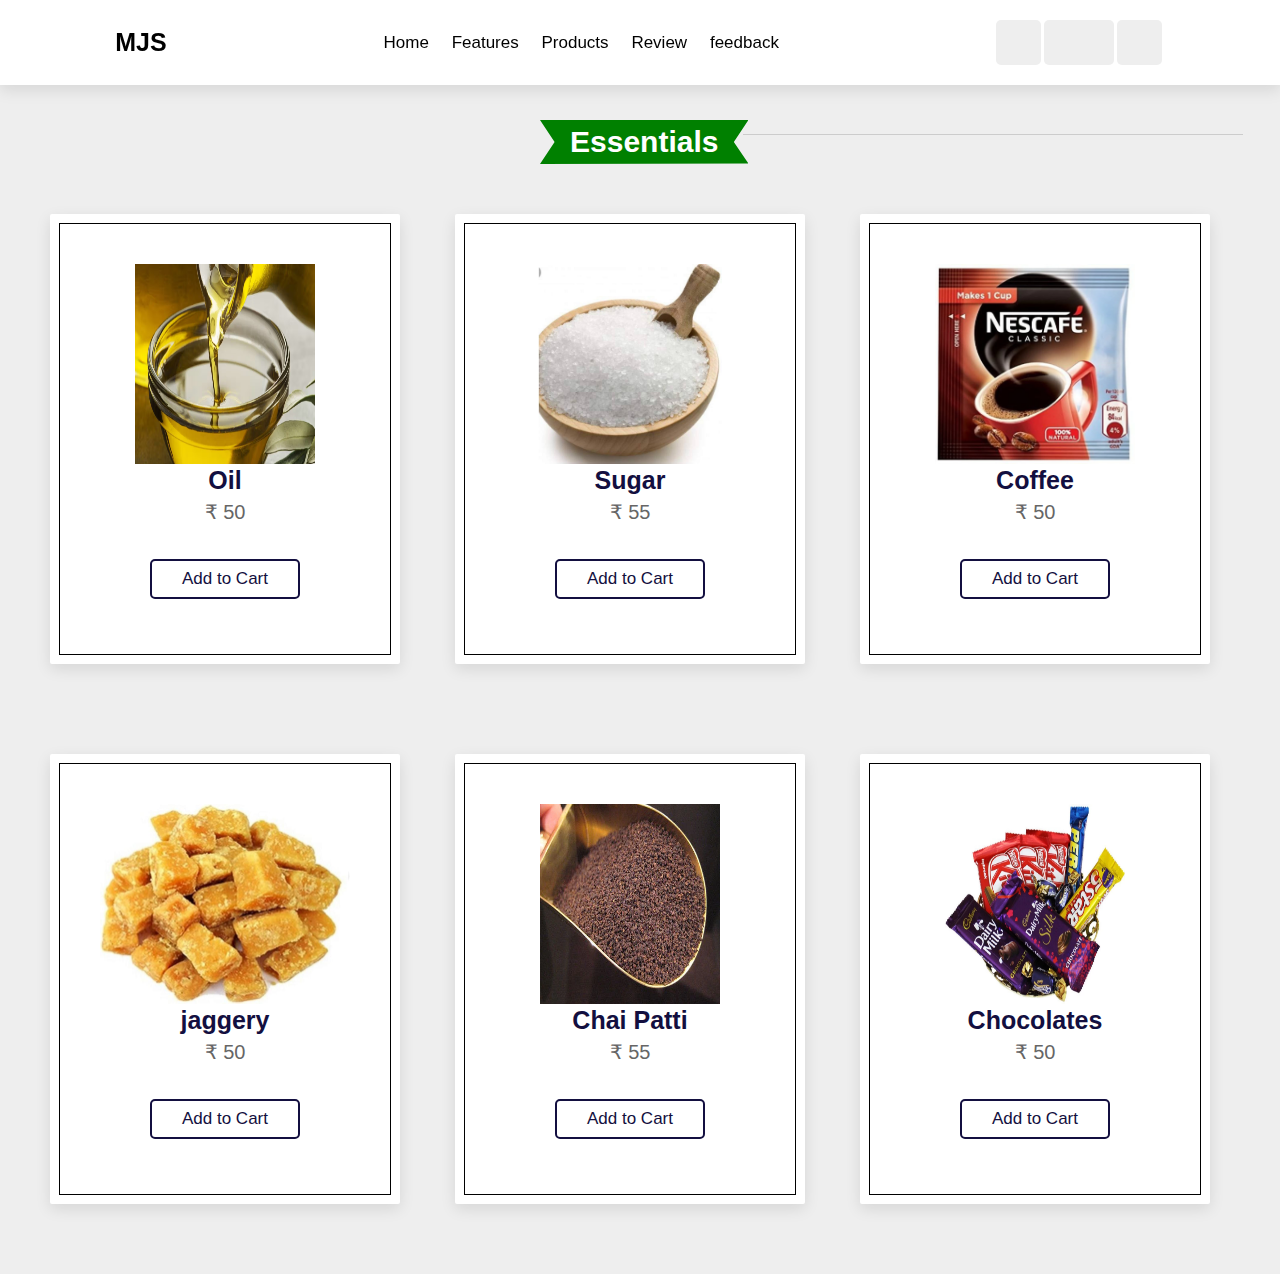
<file: essentials.html>
<!DOCTYPE html>
<html lang="en">
<head>
    <meta charset="UTF-8">
    <meta name="viewport" content="width=device-width, initial-scale=1.0">
    <title>Essential Utilities</title>
    <link rel="stylesheet" href="dal_style.css">
    <!-- <link
    rel="stylesheet"
    href="https://cdn.jsdelivr.net/npm/swiper@10/swiper-bundle.min.css"
  /> -->
  <link rel="icon" type="image/webp" href="mjs logo.webp" sizes="128x128">
  <link rel="stylesheet" href="https://cdnjs.cloudflare.com/ajax/libs/font-awesome/6.4.2/css/all.min.css" integrity="sha512-z3gLpd7yknf1YoNbCzqRKc4qyor8gaKU1qmn+CShxbuBusANI9QpRohGBreCFkKxLhei6S9CQXFEbbKuqLg0DA==" crossorigin="anonymous" referrerpolicy="no-referrer" />
</head>
<body>
    

    <header class="header">
        <a href="index.html" class="logo"><i class="fa-solid fa-basket-shopping"></i>  MJS</a>
        <nav class="navbar">
            <a href="#home">Home</a>
            <a href="#features">Features</a>
            <a href="#products">Products</a>
            <a href="#review">Review</a>
            <a class="btn3">feedback</a>
        </nav>
        <div class="icons">
             <div id="menu-btn"><i class="fa-solid fa-bars"></i></div>
            <div id="search-btn"><i class="fa-solid fa-magnifying-glass"></i></div>
            <!-- <div id="cart-btn"><i class="fa-solid fa-cart-shopping"></i></div> -->
    <div id="cart-btn" class="cart-icon"><i class="fa-solid fa-cart-shopping"></i><span id="cart-count" class="cart-count"></span></div>
            <div id="login-btn"><i class="fa-solid fa-user"></i></div> 
        </div>
    
        <div class="search-form">
            <input type="search" placeholder="Search here......" id="search-box">  
            <label for="search-box" id="voice-search"><i class="fa-solid fa-microphone"></i></label>
        </div>
        <ul id="recommendation-list" class="recommendation-list"></ul>
    
        <form action="#" class="login-form">
            <h3>Login form</h3>
            <input type="email" placeholder="your email" class="box">
            <input type="password" placeholder="your password" class="box">
            <p>Forgot your password <a href="#">Click here</a></p>
            <p>Don't have an account <a href="#">Create Now</a></p>
            <input type="submit" value="Login Now" class="btn">
        </form>
    
    
    
    
    
        <div class="shopping-cart">
    
            <div class="box">
                <div class="content">
    
                </div>
            </div>
            <div class="total">
                Total: <span id="total-price">&#8377; 0</span>
            </div>
           <a href = 'payment.html' class="btn">Checkout</a>
    
        </div>
    
    
    </header>



    
    



    <section class="products" id="products">
        <h1 class="heading scroll-animation"> <span>Essentials</span></h1>
        <div class="swiper product-slider">
            <div class="swiper-wrapper">
                <div class="swiper-slide box">
                    <img src="images\oil.avif" width="180px">
                    <h1>Oil</h1>
                    <div class="price"> &#8377; 50</div>
                    <div class="stars">
                        <i class="fa-solid fa-star"></i>
                        <i class="fa-solid fa-star"></i>
                        <i class="fa-solid fa-star"></i>
                        <i class="fa-solid fa-star"></i>
                        <i class="fa-solid fa-star-half"></i>
                    </div>
                    <a href="#" class="btn addToCartBtn">Add to Cart</a>
                </div>
    
                <div class="swiper-slide box">
                    <img src="images\sugar.jpg">
                    <h1>Sugar</h1>
                    <div class="price"> &#8377; 55</div>
                    <div class="stars">
                        <i class="fa-solid fa-star"></i>
                        <i class="fa-solid fa-star"></i>
                        <i class="fa-solid fa-star"></i>
                        <i class="fa-solid fa-star"></i>
                        <i class="fa-solid fa-star-half"></i>
                    </div>
                    <a href="#" class="btn addToCartBtn">Add to Cart</a>
                </div>
    
                <div class="swiper-slide box">
                    <img src="images\coffee.webp">
                    <h1>Coffee</h1>
                    <div class="price"> &#8377; 50</div>
                    <div class="stars">
                        <i class="fa-solid fa-star"></i>
                        <i class="fa-solid fa-star"></i>
                        <i class="fa-solid fa-star"></i>
                        <i class="fa-solid fa-star"></i>
                        <i class="fa-solid fa-star-half"></i>
                    </div>
                    <a href="#" class="btn addToCartBtn">Add to Cart</a>
                </div>
    
               
            </div>
        </div>
        <div class="swiper product-slider">
            <div class="swiper-wrapper">
                <div class="swiper-slide box">
                    <img src="images\jaggery.jpg">
                    <h1>jaggery</h1>
                    <div class="price"> &#8377; 50</div>
                    <div class="stars">
                        <i class="fa-solid fa-star"></i>
                        <i class="fa-solid fa-star"></i>
                        <i class="fa-solid fa-star"></i>
                        <i class="fa-solid fa-star"></i>
                        <i class="fa-solid fa-star-half"></i>
                    </div>
                    <a href="#" class="btn addToCartBtn">Add to Cart</a>
                </div>
    
                <div class="swiper-slide box">
                    <img src="images\chaipatti.webp" width="180px">
                    <h1>Chai Patti</h1>
                    <div class="price"> &#8377; 55</div>
                    <div class="stars">
                        <i class="fa-solid fa-star"></i>
                        <i class="fa-solid fa-star"></i>
                        <i class="fa-solid fa-star"></i>
                        <i class="fa-solid fa-star"></i>
                        <i class="fa-solid fa-star-half"></i>
                    </div>
                    <a href="#" class="btn addToCartBtn">Add to Cart</a>
                </div>
    
                <div class="swiper-slide box">
                    <img src="images\chocolates.webp" width="180px">
                    <h1>Chocolates</h1>
                    <div class="price"> &#8377; 50</div>
                    <div class="stars">
                        <i class="fa-solid fa-star"></i>
                        <i class="fa-solid fa-star"></i>
                        <i class="fa-solid fa-star"></i>
                        <i class="fa-solid fa-star"></i>
                        <i class="fa-solid fa-star-half"></i>
                    </div>
                    <a href="#" class="btn addToCartBtn">Add to Cart</a>
                </div>
    
    
            </div>
        </div>
    
      <br><br>
    
        <div class="popup" id="successPopup">
            <span class="close" onclick="closePopup()"></span>
            <div class="popup-content">
              <span class="icon"><i class="fa-solid fa-circle-check"></i></span>
              <p>An item has been added to your basket successfully.</p>
            </div>
          </div>
    
    
    
    
    
    
    
    
    
    </section>
    
    
    
              








<script src="dal.js"></script>
<script src="https://cdn.jsdelivr.net/npm/swiper@10/swiper-bundle.min.js"></script>
</body>
</html>
</file>
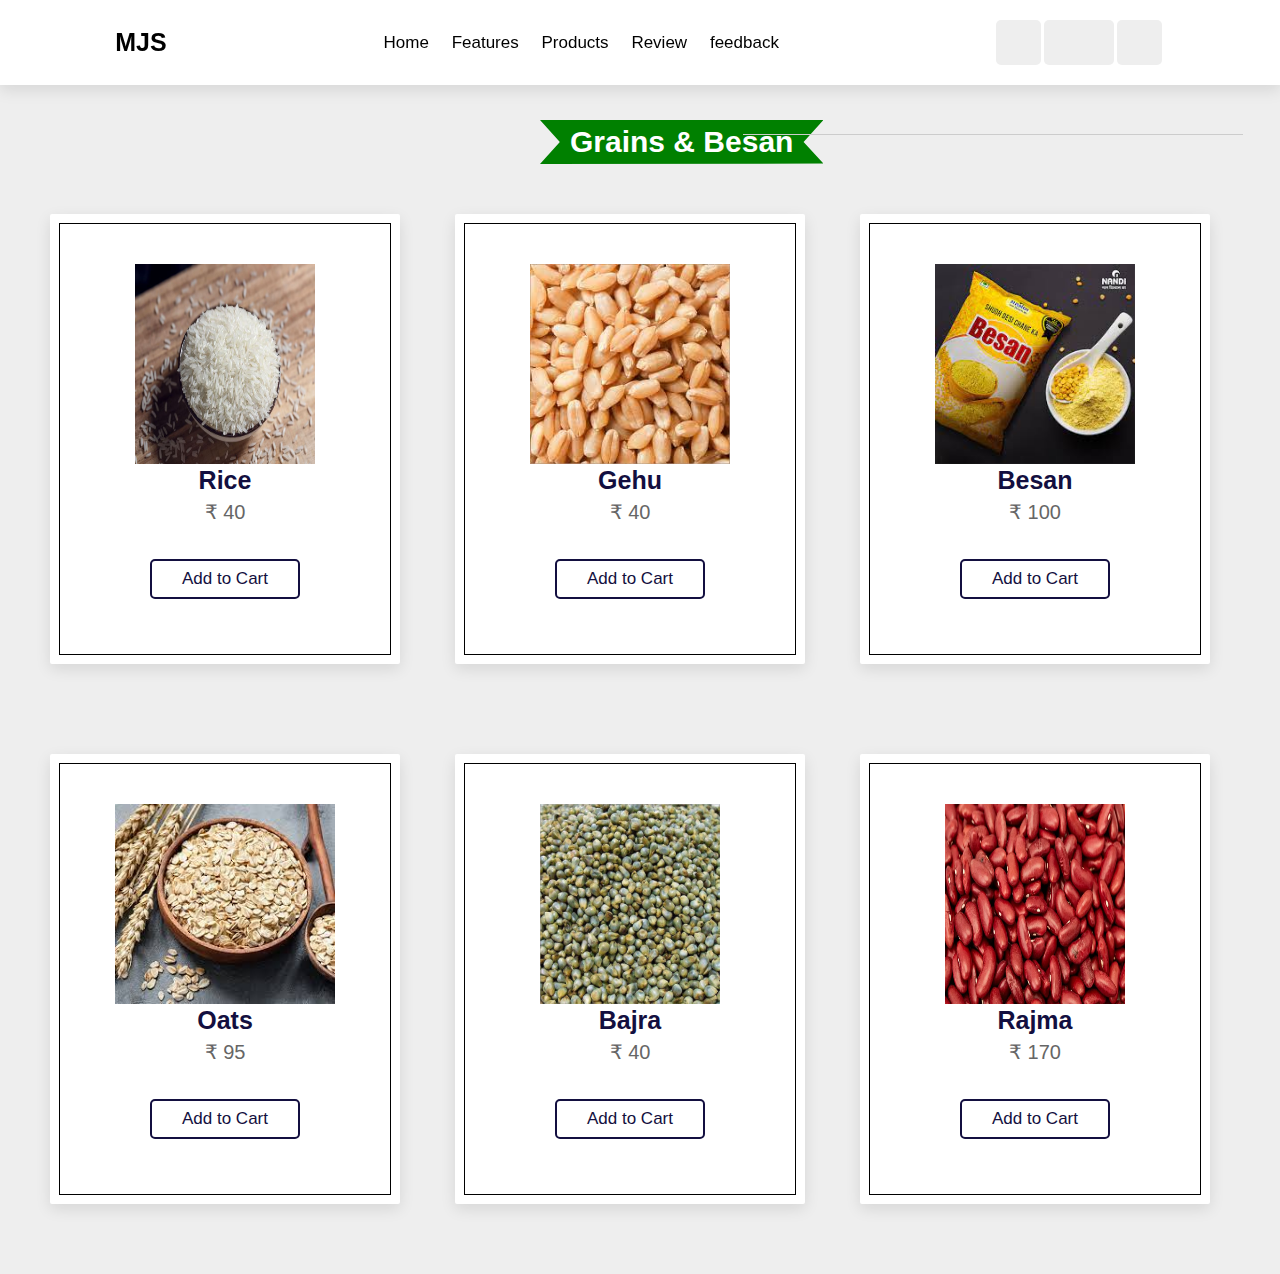
<file: grains.html>
<!DOCTYPE html>
<html lang="en">
<head>
    <meta charset="UTF-8">
    <meta name="viewport" content="width=device-width, initial-scale=1.0">
    <title>Grains & Besan</title>
    <link rel="icon" type="image/webp" href="mjs logo.webp" sizes="128x128">
    <link rel="stylesheet" href="dal_style.css">
    <!-- <link
    rel="stylesheet"
    href="https://cdn.jsdelivr.net/npm/swiper@10/swiper-bundle.min.css"
  /> -->
  <link rel="stylesheet" href="https://cdnjs.cloudflare.com/ajax/libs/font-awesome/6.4.2/css/all.min.css" integrity="sha512-z3gLpd7yknf1YoNbCzqRKc4qyor8gaKU1qmn+CShxbuBusANI9QpRohGBreCFkKxLhei6S9CQXFEbbKuqLg0DA==" crossorigin="anonymous" referrerpolicy="no-referrer" />
</head>
<body>
    

    <header class="header">
        <a href="index.html" class="logo"><i class="fa-solid fa-basket-shopping"></i>  MJS</a>
        <nav class="navbar">
            <a href="#home">Home</a>
            <a href="#features">Features</a>
            <a href="#products">Products</a>
            <a href="#review">Review</a>
            <a class="btn3">feedback</a>
        </nav>
        <div class="icons">
             <div id="menu-btn"><i class="fa-solid fa-bars"></i></div>
            <div id="search-btn"><i class="fa-solid fa-magnifying-glass"></i></div>
            <!-- <div id="cart-btn"><i class="fa-solid fa-cart-shopping"></i></div> -->
    <div id="cart-btn" class="cart-icon"><i class="fa-solid fa-cart-shopping"></i><span id="cart-count" class="cart-count"></span></div>
            <div id="login-btn"><i class="fa-solid fa-user"></i></div> 
        </div>
    
        <div class="search-form">
            <input type="search" placeholder="Search here......" id="search-box">  
            <label for="search-box" id="voice-search"><i class="fa-solid fa-microphone"></i></label>
        </div>
        <ul id="recommendation-list" class="recommendation-list"></ul>
    
        <form action="#" class="login-form">
            <h3>Login form</h3>
            <input type="email" placeholder="your email" class="box">
            <input type="password" placeholder="your password" class="box">
            <p>Forgot your password <a href="#">Click here</a></p>
            <p>Don't have an account <a href="#">Create Now</a></p>
            <input type="submit" value="Login Now" class="btn">
        </form>
    
    
    
    
    
        <div class="shopping-cart">
    
            <div class="box">
                <div class="content">
    
                </div>
            </div>
            <div class="total">
                Total: <span id="total-price">&#8377; 0</span>
            </div>
           <a href = 'payment.html' class="btn">Checkout</a>
    
        </div>
    
    
    </header>



    
    



    <section class="products" id="products">
        <h1 class="heading scroll-animation"> <span>Grains & Besan</span></h1>
        <div class="swiper product-slider">
            <div class="swiper-wrapper">
                <div class="swiper-slide box">
                    <img src="images\rice.jpg" width="180px">
                    <h1>Rice</h1>
                    <div class="price"> &#8377; 40</div>
                    <div class="stars">
                        <i class="fa-solid fa-star"></i>
                        <i class="fa-solid fa-star"></i>
                        <i class="fa-solid fa-star"></i>
                        <i class="fa-solid fa-star"></i>
                        <i class="fa-solid fa-star-half"></i>
                    </div>
                    <a href="#" class="btn addToCartBtn">Add to Cart</a>
                </div>
    
                <div class="swiper-slide box">
                    <img src="images\gehu.jpg">
                    <h1>Gehu</h1>
                    <div class="price"> &#8377; 40</div>
                    <div class="stars">
                        <i class="fa-solid fa-star"></i>
                        <i class="fa-solid fa-star"></i>
                        <i class="fa-solid fa-star"></i>
                        <i class="fa-solid fa-star"></i>
                        <i class="fa-solid fa-star-half"></i>
                    </div>
                    <a href="#" class="btn addToCartBtn">Add to Cart</a>
                </div>
    
                <div class="swiper-slide box">
                    <img src="images\besan.jpg">
                    <h1>Besan</h1>
                    <div class="price"> &#8377; 100</div>
                    <div class="stars">
                        <i class="fa-solid fa-star"></i>
                        <i class="fa-solid fa-star"></i>
                        <i class="fa-solid fa-star"></i>
                        <i class="fa-solid fa-star"></i>
                        <i class="fa-solid fa-star-half"></i>
                    </div>
                    <a href="#" class="btn addToCartBtn">Add to Cart</a>
                </div>
    
               
            </div>
        </div>
        <div class="swiper product-slider">
            <div class="swiper-wrapper">
                <div class="swiper-slide box">
                    <img src="images\oats.jpg">
                    <h1>Oats</h1>
                    <div class="price"> &#8377; 95</div>
                    <div class="stars">
                        <i class="fa-solid fa-star"></i>
                        <i class="fa-solid fa-star"></i>
                        <i class="fa-solid fa-star"></i>
                        <i class="fa-solid fa-star"></i>
                        <i class="fa-solid fa-star-half"></i>
                    </div>
                    <a href="#" class="btn addToCartBtn">Add to Cart</a>
                </div>
    
                <div class="swiper-slide box">
                    <img src="images\bajra.jpg" width="180px">
                    <h1>Bajra</h1>
                    <div class="price"> &#8377; 40</div>
                    <div class="stars">
                        <i class="fa-solid fa-star"></i>
                        <i class="fa-solid fa-star"></i>
                        <i class="fa-solid fa-star"></i>
                        <i class="fa-solid fa-star"></i>
                        <i class="fa-solid fa-star-half"></i>
                    </div>
                    <a href="#" class="btn addToCartBtn">Add to Cart</a>
                </div>
    
                <div class="swiper-slide box">
                    <img src="images\beans.webp" width="180px">
                    <h1>Rajma</h1>
                    <div class="price"> &#8377; 170</div>
                    <div class="stars">
                        <i class="fa-solid fa-star"></i>
                        <i class="fa-solid fa-star"></i>
                        <i class="fa-solid fa-star"></i>
                        <i class="fa-solid fa-star"></i>
                        <i class="fa-solid fa-star-half"></i>
                    </div>
                    <a href="#" class="btn addToCartBtn">Add to Cart</a>
                </div>
    
    
            </div>
        </div>
    
      <br><br>
    
        <div class="popup" id="successPopup">
            <span class="close" onclick="closePopup()"></span>
            <div class="popup-content">
              <span class="icon"><i class="fa-solid fa-circle-check"></i></span>
              <p>An item has been added to your basket successfully.</p>
            </div>
          </div>
    
    
    
    
    
    
    
    
    
    </section>
    
    
    
              








<script src="dal.js"></script>
<script src="https://cdn.jsdelivr.net/npm/swiper@10/swiper-bundle.min.js"></script>
</body>
</html>
</file>
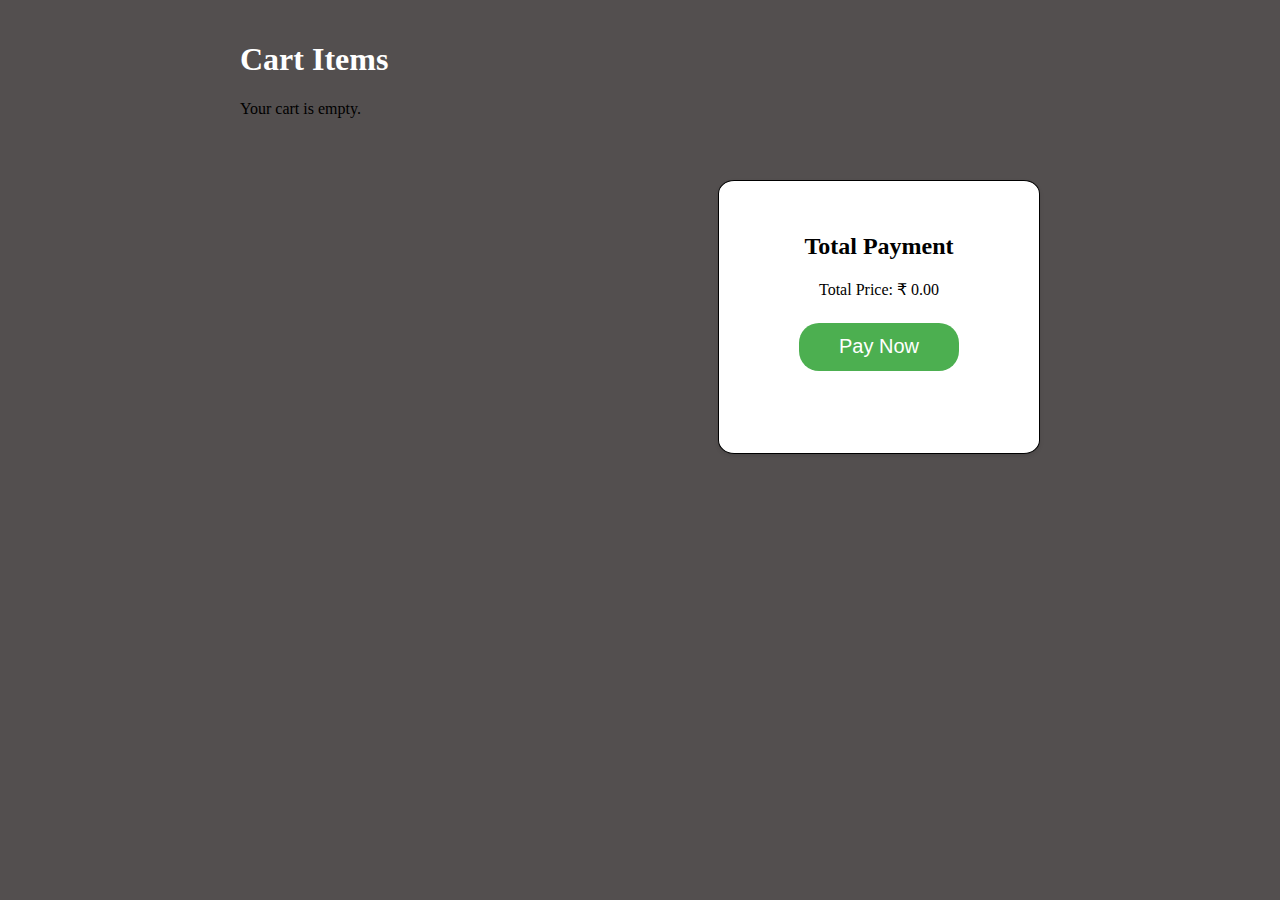
<file: payment.html>
<!DOCTYPE html>
<html lang="en">
<head>
    <meta charset="UTF-8">
    <meta name="viewport" content="width=device-width, initial-scale=1.0">
    <link rel="icon" type="image/webp" href="mjs logo.webp" sizes="128x128">
    <link rel="stylesheet" href="card.css">
    <title>Payment</title>
</head>
<body>
    <div class="payment-container">
        <div class="cart-items">
            <h1 class="cart">Cart Items</h1>
            <div class="cart-list"></div>
        </div>
        <div class="total-payment">
            <h2>Total Payment</h2>
            <div id="total-price"></div>
            <button id="paynowBtn" >Pay Now</button>
        </div>
    </div>
    <script src="card.js"></script>
</body>
</html>
</file>
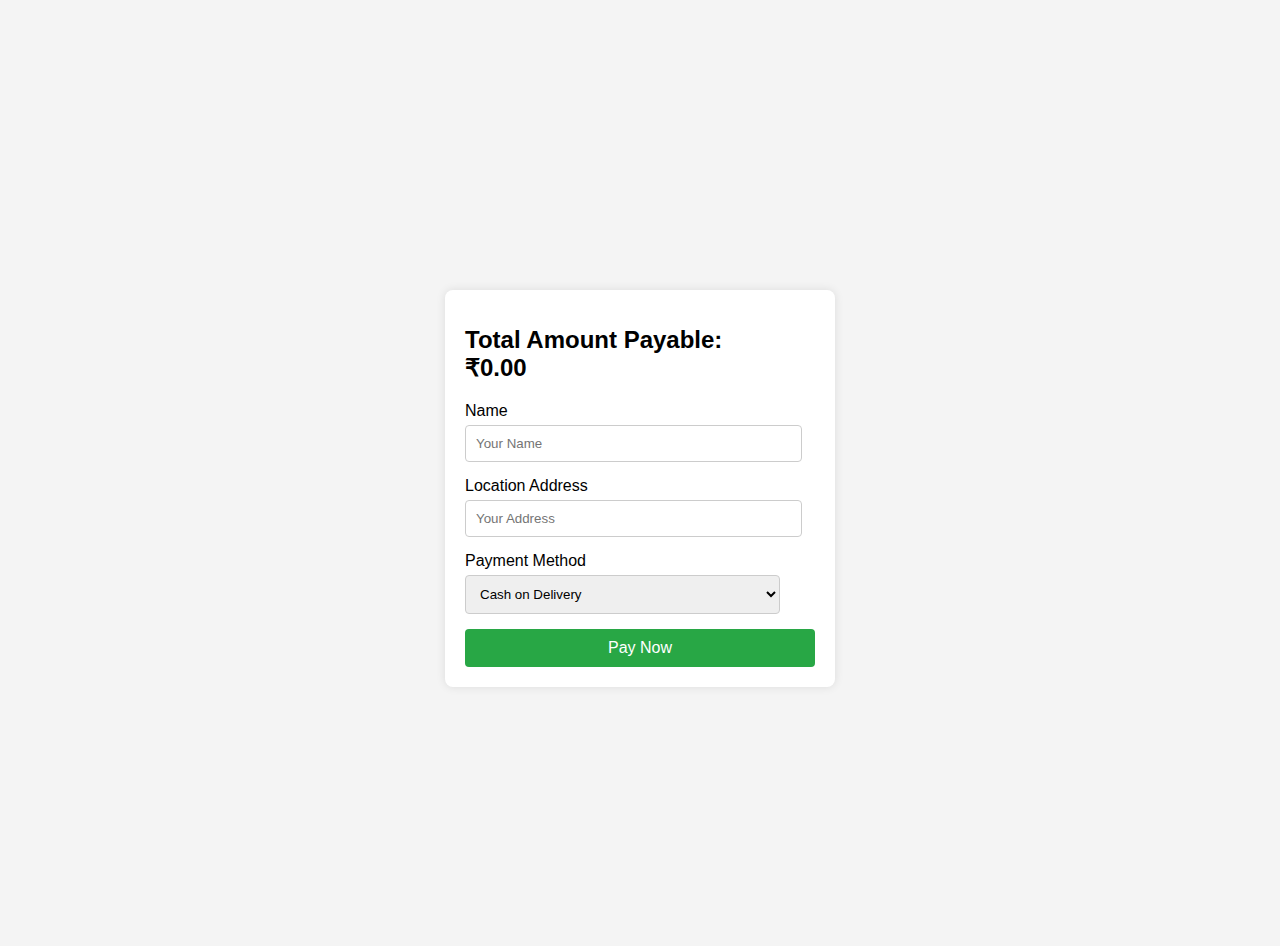
<file: payment2.html>
<!DOCTYPE html>
<html lang="en">
<head>
    <meta charset="UTF-8">
    <meta name="viewport" content="width=device-width, initial-scale=1.0">
    <link rel="stylesheet" href="payment2.css">
    <link rel="icon" type="image/webp" href="mjs logo.webp" sizes="128x128">
    <title>Payment Page</title>
</head>
<body>
    <div class="payment-container">
        <h1>Total Amount Payable: <br>₹<span id="total-amount">0.00</span></h1>
        <form id="payment-form">
            <div class="form-group">
                <label for="user-name">Name</label>
                <input type="text" id="user-name" placeholder="Your Name" required>
            </div>
            <div class="form-group">
                <label for="location-address">Location Address</label>
                <input type="text" id="location-address" placeholder="Your Address" required>
            </div>
            <div class="form-group">
                <label for="payment-method">Payment Method</label>
                <select id="payment-method" required>
                    <option value="cash">Cash on Delivery</option>
                    <option value="online">Online Payment</option>
                </select>
            </div>
            <div id="card-details" class="card-details">
                <div class="form-group">
                    <label for="card-number">Card Number</label>
                    <input type="text" id="card-number" placeholder="1234 5678 9101 1121">
                </div>
                <div class="form-group">
                    <label for="expiry-date">Expiry Date</label>
                    <input type="text" id="expiry-date" placeholder="MM/YY">
                </div>
                <div class="form-group">
                    <label for="cvv">CVV</label>
                    <input type="text" id="cvv" placeholder="123">
                </div>
            </div>
            <button id="payNowBtn">Pay Now</button>
        </form>
    </div>
    <script src="payment2.js"></script>
</body>
</html>
</file>
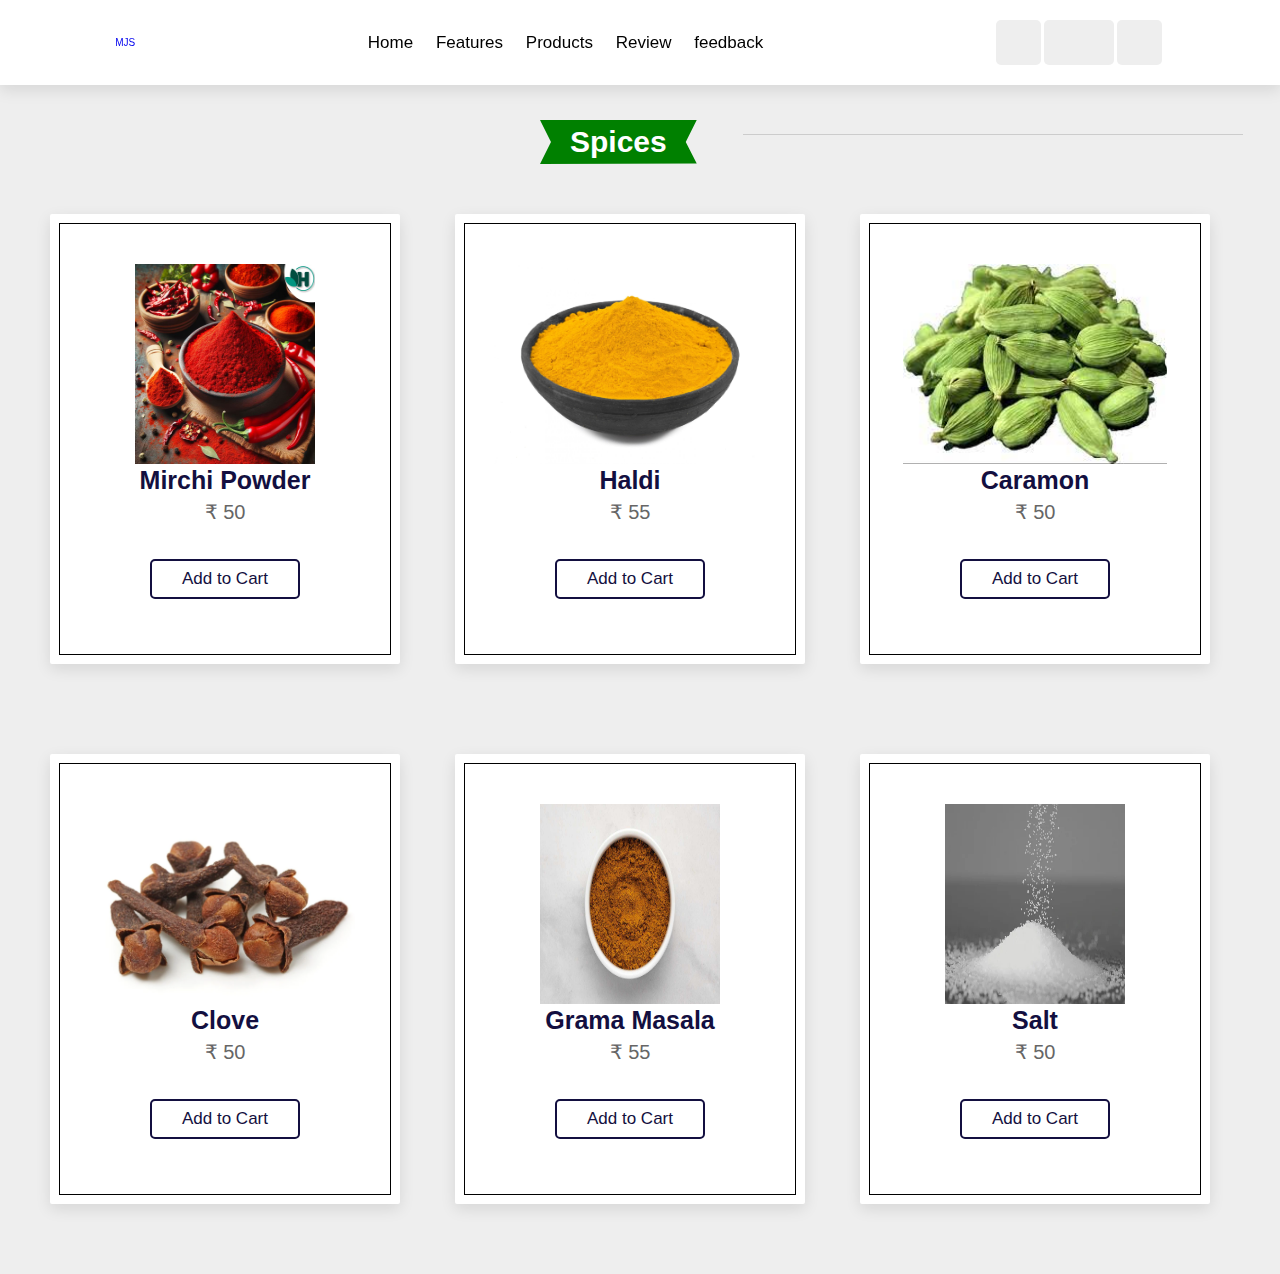
<file: spices.html>
<!DOCTYPE html>
<html lang="en">
<head>
    <meta charset="UTF-8">
    <meta name="viewport" content="width=device-width, initial-scale=1.0">
    <title>Spices</title>
    <link rel="icon" type="image/webp" href="mjs logo.webp" sizes="128x128">
    <link rel="stylesheet" href="dal_style.css">
    <!-- <link
    rel="stylesheet"
    href="https://cdn.jsdelivr.net/npm/swiper@10/swiper-bundle.min.css"
  /> -->
  <link rel="stylesheet" href="https://cdnjs.cloudflare.com/ajax/libs/font-awesome/6.4.2/css/all.min.css" integrity="sha512-z3gLpd7yknf1YoNbCzqRKc4qyor8gaKU1qmn+CShxbuBusANI9QpRohGBreCFkKxLhei6S9CQXFEbbKuqLg0DA==" crossorigin="anonymous" referrerpolicy="no-referrer" />
</head>
<body>
    

    <header class="header">
        <a href="index.html"logo"><i class="fa-solid fa-basket-shopping"></i>  MJS</a>
        <nav class="navbar">
            <a href="#home">Home</a>
            <a href="#features">Features</a>
            <a href="#products">Products</a>
            <a href="#review">Review</a>
            <a class="btn3">feedback</a>
        </nav>
        <div class="icons">
             <div id="menu-btn"><i class="fa-solid fa-bars"></i></div>
            <div id="search-btn"><i class="fa-solid fa-magnifying-glass"></i></div>
            <!-- <div id="cart-btn"><i class="fa-solid fa-cart-shopping"></i></div> -->
    <div id="cart-btn" class="cart-icon"><i class="fa-solid fa-cart-shopping"></i><span id="cart-count" class="cart-count"></span></div>
            <div id="login-btn"><i class="fa-solid fa-user"></i></div> 
        </div>
    
        <div class="search-form">
            <input type="search" placeholder="Search here......" id="search-box">  
            <label for="search-box" id="voice-search"><i class="fa-solid fa-microphone"></i></label>
        </div>
        <ul id="recommendation-list" class="recommendation-list"></ul>
    
        <form action="#" class="login-form">
            <h3>Login form</h3>
            <input type="email" placeholder="your email" class="box">
            <input type="password" placeholder="your password" class="box">
            <p>Forgot your password <a href="#">Click here</a></p>
            <p>Don't have an account <a href="#">Create Now</a></p>
            <input type="submit" value="Login Now" class="btn">
        </form>
    
    
    
    
    
        <div class="shopping-cart">
    
            <div class="box">
                <div class="content">
    
                </div>
            </div>
            <div class="total">
                Total: <span id="total-price">&#8377; 0</span>
            </div>
           <a href = 'payment.html' class="btn">Checkout</a>
    
        </div>
    
    
    </header>



    
    



    <section class="products" id="products">
        <h1 class="heading scroll-animation"> <span>Spices</span></h1>
        <div class="swiper product-slider">
            <div class="swiper-wrapper">
                <div class="swiper-slide box">
                    <img src="images\mirchi.jpg" width="180px">
                    <h1>Mirchi Powder</h1>
                    <div class="price"> &#8377; 50</div>
                    <div class="stars">
                        <i class="fa-solid fa-star"></i>
                        <i class="fa-solid fa-star"></i>
                        <i class="fa-solid fa-star"></i>
                        <i class="fa-solid fa-star"></i>
                        <i class="fa-solid fa-star-half"></i>
                    </div>
                    <a href="#" class="btn addToCartBtn">Add to Cart</a>
                </div>
    
                <div class="swiper-slide box">
                    <img src="images\haldi.jpg">
                    <h1>Haldi</h1>
                    <div class="price"> &#8377; 55</div>
                    <div class="stars">
                        <i class="fa-solid fa-star"></i>
                        <i class="fa-solid fa-star"></i>
                        <i class="fa-solid fa-star"></i>
                        <i class="fa-solid fa-star"></i>
                        <i class="fa-solid fa-star-half"></i>
                    </div>
                    <a href="#" class="btn addToCartBtn">Add to Cart</a>
                </div>
    
                <div class="swiper-slide box">
                    <img src="images\caramon.jpg">
                    <h1>Caramon</h1>
                    <div class="price"> &#8377; 50</div>
                    <div class="stars">
                        <i class="fa-solid fa-star"></i>
                        <i class="fa-solid fa-star"></i>
                        <i class="fa-solid fa-star"></i>
                        <i class="fa-solid fa-star"></i>
                        <i class="fa-solid fa-star-half"></i>
                    </div>
                    <a href="#" class="btn addToCartBtn">Add to Cart</a>
                </div>
    
               
            </div>
        </div>
        <div class="swiper product-slider">
            <div class="swiper-wrapper">
                <div class="swiper-slide box">
                    <img src="images\clove.webp">
                    <h1>Clove</h1>
                    <div class="price"> &#8377; 50</div>
                    <div class="stars">
                        <i class="fa-solid fa-star"></i>
                        <i class="fa-solid fa-star"></i>
                        <i class="fa-solid fa-star"></i>
                        <i class="fa-solid fa-star"></i>
                        <i class="fa-solid fa-star-half"></i>
                    </div>
                    <a href="#" class="btn addToCartBtn">Add to Cart</a>
                </div>
    
                <div class="swiper-slide box">
                    <img src="images\garam_masala.jpg" width="180px">
                    <h1>Grama Masala</h1>
                    <div class="price"> &#8377; 55</div>
                    <div class="stars">
                        <i class="fa-solid fa-star"></i>
                        <i class="fa-solid fa-star"></i>
                        <i class="fa-solid fa-star"></i>
                        <i class="fa-solid fa-star"></i>
                        <i class="fa-solid fa-star-half"></i>
                    </div>
                    <a href="#" class="btn addToCartBtn">Add to Cart</a>
                </div>
    
                <div class="swiper-slide box">
                    <img src="images\salt.webp" width="180px">
                    <h1>Salt</h1>
                    <div class="price"> &#8377; 50</div>
                    <div class="stars">
                        <i class="fa-solid fa-star"></i>
                        <i class="fa-solid fa-star"></i>
                        <i class="fa-solid fa-star"></i>
                        <i class="fa-solid fa-star"></i>
                        <i class="fa-solid fa-star-half"></i>
                    </div>
                    <a href="#" class="btn addToCartBtn">Add to Cart</a>
                </div>
    
    
            </div>
        </div>
    
      <br><br>
    
        <div class="popup" id="successPopup">
            <span class="close" onclick="closePopup()"></span>
            <div class="popup-content">
              <span class="icon"><i class="fa-solid fa-circle-check"></i></span>
              <p>An item has been added to your basket successfully.</p>
            </div>
          </div>
    
    
    
    
    
    
    
    
    
    </section>
    
    
    
              








<script src="dal.js"></script>
<script src="https://cdn.jsdelivr.net/npm/swiper@10/swiper-bundle.min.js"></script>
</body>
</html>
</file>
<file: style.css>
@import url('https://fonts.googleapis.com/css2?family=Poppins:wght@300;400;500&display=swap');
@import url("https://fonts.googleapis.com/css2?family=Poppins:wght@400;500;600&display=swap");
body{
    background: #eee;
}

:root
{
    --green:green;
    --black:#130f40;
    --light-color:#666;
   --box-shadow:0 .5rem 1.5rem rgba(0,0,0,.1);
    --border: 2rem solid rgba(0,0,0.1);
    --outline: .1rem solid rgba(0,0,0.1);
}
body{
    background: #eee;
}
*
{
    font-family: 'poppins',sans-serif;
    margin: 0;
    padding: 0;
    box-sizing: border-box;
    outline: none;
    border: none;
    text-decoration: none;
    transition: all .2s linear;
}
#menu-btn
{
    display: none;
}
#cart-btn
{
    width: 7rem;
}



.header .navbar.active{
    right: 2rem;
    transition: .4s linear;
}
html{
    font-size: 62.5%;
    overflow-x: hidden;
    scroll-behavior: smooth;
    scroll-padding-top: 7rem;
}
.btn
{
    border: .2rem solid var(--black);
    margin-top: 1rem;
    display: inline-block;
    padding: .8rem 3rem;
    font-size: 1.7rem;
    border-radius: .5rem;
    color: var(--black);
    cursor: pointer;
    background: none;
}
.btn:hover
{
    background: var(--green);
    color: #fff;
}

.btn2
{
    border: .2rem solid var(--black);
    margin-top: 1rem;
    display: inline-block;
    padding: .8rem 3rem;
    font-size: 1.7rem;
    border-radius: .5rem;
    color: var(--black);
    cursor: pointer;
    background: none;
}
.btn2:hover
{
    background: var(--green);
    color: #fff;
}
.btn3:hover{
    cursor: pointer;
}


.header
{border: 0px solid black;
    position: fixed;
    top: 0;
    left: 0;
    right: 0;
    z-index: 100000;
    display: flex;
    align-items: center;
    justify-content: space-between;
    padding: 2rem 9%;
    background: white;
    box-shadow:var(--box-shadow);
}
.header .logo
{
    font-size: 2.5rem;
    font-weight: bolder;
    color: black;
}
.header .logo i{
    color: var(--green);
}
.header .navbar a{
    font-size: 1.7rem;
    margin: 0 1rem;
    color: black;
}
.header .navbar a:hover{
color: var(--green);
}
.header .icons
{
    display: flex;
}







.sale-heading {
    font-weight: normal;
    font-size: 5rem;
    margin-top: 5rem;
    margin-left: 20%;
    color: black;
    
}

.countdown-container {
    display: flex;
    flex-wrap: wrap;
    justify-content: center;
    margin: 50px auto;
    max-width: 1000px;
    background-color: white;
    height: 120px;
    border-radius: 5%;
    padding-top: 2%;
    font-size: 5rem;
    line-height: 0.5;
    font-weight: bold;
    
}
.big-text {
    font-weight: bold;
    font-size: 50%;
    line-height: 1;
    margin: 1rem 5rem;
}

.countdown-el {
    text-align: center;
}

.countdown-el span {
    font-size: 1.8rem;
}
@keyframes highlight {
    0% { color: black; }
    50% { color: green; }
    100% { color: black; }
}
.sale-text {
    animation: highlight 2s infinite;
}
.sale-heading span {
    color: green;
    animation: highlight 2s infinite;
}

@keyframes highlight {
    10% { color: yellow; }
    50% { color: red; }
    100% { color: green; }
}











.header .icons div
{
height: 4.5rem;
width: 4.5rem;
/* border: 1px solid; */
line-height: 4.5rem;
border-radius: .5rem;
background: #eee;
color: var(--black);
font-size: 2rem;
margin-right: .3rem;
text-align: center;
cursor: pointer;
}
.header .icons div:hover
{
background: var(--green);
color: white;
}

.header .search-form
{ 
    position: absolute;
    top: 110%;
    right: -110%;
    width: 50rem;
    height: 4rem;
    background: white;
    border-radius: .5rem;
    overflow: hidden;
    display: flex;
    align-items: center;
    box-shadow: var(--box-shadow);
}
.header .search-form.active
{
    right: 2rem;
    transition: 0.4s linear;
}
.header .search-form input
{
height: 100%;
width: 100%;
background: none;
text-transform: none;
font-size: 1.6rem;
color: var(--black);
padding: 0 1.5rem;
}

.header .search-form label{
    font-size: 2.2rem;
    padding-right: 1.5rem;
    cursor: pointer;
}
.header .search-form label:hover
{
    color: var(--green);
}
.header .login-form
{
    border: 0px solid;
    position: absolute;
    top: 110%;
    right: -110%;
    width: 30rem;
    box-shadow: var(--box-shadow);
    padding: 2rem;
    border-radius: .5rem;
    background: white;
    text-align: center;
}
.header .login-form.active
{
    right: 2rem;
    transition: .4s linear;
}
.header .login-form h3{
    font-size: 2.5rem;
    text-transform: uppercase;
}
.header .login-form .box
{width: 100%;
    border: 0px solid;
    margin: .7rem 0;
    background: #eee;
    border-radius: .5rem;
    padding: 1rem;
    font-size: 1.6rem;
    color: var(--black);
    text-transform: none;
}
.header .login-form p{
    font-size: 1.4rem;
    padding: .5rem 0;
    color: var(--light-color);
}
.header .login-form a{
    color: var(--green);
    text-decoration: underline;
}
section{
    padding: 2rem 9%;
}
.heading
{
    text-align: center;
    padding: 2rem 0;
    font-size: 3rem;
    padding-bottom: 3rem;
    color: var(--black);
}
.heading span{
    background-color: var(--green);
    color: white;
    display: inline-block;
    padding: .5rem 3rem;
    z-index: 2;
    clip-path: polygon(100% 0,93% 50%,100% 99%,0% 100%,7% 50%,0% 0%);
}
.home
{
    display: flex;
    border: 1px solid;
    justify-content: center;
    text-align: center;
    padding-top: 10%;
    font-size: 18px;
    background: url(grocery.jpg) ;
    background-size: cover;
    width: 100%;
}


@media(max-width: 768px)
{
    .home{
        padding-top:20%;
        width: 100%;
    }
}
.home pre{
    font-family: cursive;
}
.features .box-container
{
    border: 0px solid black;
    display: grid;
    grid-template-columns: repeat(auto-fit,minmax(30rem,1fr));
    gap: 1.5rem;
}
.features .box-container .box{
    padding: 3rem 2rem;
    background: white;
    outline: var(--outline);
    outline-offset: -1rem;
    text-align: center;
    box-shadow: var(--box-shadow);
}
.features .box-container .box:hover{
    box-shadow: 1px 1px 10px 5px var(--green);
}
.features .box-container .box img{
margin: 1rem 0;
height: 15rem;
}
.features .box-container .box h3
{
    font-size: 2.5rem;
    line-height: 1.8rem;
    color: var(--black);
}
.features .box-container .box p
{
    font-size: 1.5rem;
    line-height: 1.8;
    color: var(--light-color);
    padding: 1rem 0;
}

.products .product-slider .box img{
    height: 20rem;
}
.products .product-slider .box h1{
    font-size: 2.5rem;
    color: var(--black);
}
.products .product-slider
{
    
    padding: 2rem;  
}
.products .product-slider:first-child
{
    margin-bottom: 5rem;
}
.products .product-slider .box{
    
    background: white;
    border-radius: .2rem;
    text-align: center;
    padding: 3rem 2rem;
    outline-offset: -1rem;
    outline: var(--outline);
    box-shadow: var(--box-shadow);
    transition: .2s linear;
}
.products .product-slider .box:hover{
    box-shadow: 1px 1px 10px 5px var(--green);
}
.products .product-slider .box .price{
    font-size: 2rem;
    color: var(--light-color);
    padding: .5rem;
}
.products .product-slider .box .stars i{
    font-size: 1.7rem;
    color: orange;
    padding: .5rem;
}

.review .review slider
{
  padding: 1rem;
}
.review .review-slider .box{
    background: white;
    border-radius: .5rem;
    text-align: center;
    padding: 3rem 2rem;
    outline-offset: -1rem;
    outline: var(--outline);
    box-shadow: var(--box-shadow);
    transition: .2s linear;
}
.review .review-slider .box:hover{
    box-shadow: 1px 1px 10px 5px var(--green);
}
.review .review-slider .box img{
    height: 10rem;
    width: 10rem;
    border-radius: 50%;
}
.review .review-slider .box p{
    padding: 1rem 0;
    line-height: 1.8;
    color: var(--light-color);
    font-size: 1.5rem;
}
.review .review-slider .box h3{
    padding-bottom: .5rem ;
    color: var(--black);
    font-size: 2.2rem;
}
.review .review-slider .box .stars i{
color: orange;
font-size: 1.7rem;
}

.footer{
background :white;

}
.footer .box-container
{
    border: 0px solid;
    display: grid;
    grid-template-columns: repeat(auto-fit,minmax(26rem,1fr));
    gap: 1.5rem;
}

.footer .box-container .box h2 i{
    color: var(--green);
}

.footer .box-container .box h2{
    font-size: 2.5rem;
    color: black;
    padding: 1rem 0;
}
.footer .box-container .box .links{
    display: block;
    font-size: 1.5rem;
    color: var(--light-color);
    padding: 1rem 0;
}

.footer .box-container .box p{
    line-height: 1.8;
    font-size: 1.5rem;
    color: var(--light-color);
    padding: 1rem 0;
}
.footer .box-container .box .links{
    padding-right: .5rem;
}
.footer .box-container .box .share a i:hover {
    color: white;
    background-color: black;
}


.footer .box-container .box .share a{
    height: 5rem;
    /* width: 5rem; */
    line-height: 5rem;
    border-radius: .6rem;
    font-size: 4rem;
    margin-left: .5rem;
    margin-right: .5rem;
    padding: .5rem;
    text-align: center;
    background-color: #eee;
    color: black;
}

.footer .box-container .box .share a:hover{
    background-color: black;
    color: white;
}

.footer .box-container .box .links:hover i
{
   padding-right: 2rem;
   
}
.footer .box-container .box .links:hover
{
    color: var(--green);
}






/* media queries */
@media(max-width: 991px)
{
    html{
        font-size: 55%;
    }
    .header{
        padding: 2rem;
    }
}

@media(max-width: 768px)
{
    #menu-btn
    {
        display: inline-block;
    }
    .header .navbar
    {
        position:absolute;
        top:110%;
        right:-110%;
        width: 30rem;
        box-shadow: var(--box-shadow);
        border-radius: .5rem;
        background: #fff;
    }
    .header .navbar a
    {
        font-size: 2rem;
        margin: 2rem 2.5rem;
        display: block;
    }
}
@media(max-width: 450px)
{
    html{
        font-size: 50%;
    }
}


.hidden-content {
    display: none;
}





.search-form {
    position: relative;
    display: inline-block;
}

.search-form input[type="search"] {
    padding-right: 30px; 
}

.search-form .search-icon,
.search-form .voice-icon {
    position: absolute;
    top: 50%;
    transform: translateY(-50%);
    cursor: pointer;
}

.search-form .search-icon {
    right: 10px; 
}

.search-form .voice-icon {
    right: 0;
}


.header .shopping-cart
{
    border: 1px solid;
    position: absolute;
    top: 100%;
    right: -110%;
    padding:1rem;
    border-radius: .5rem;
    box-shadow: var(--box-shadow);
    width: 40rem;
    background: white;
    /* height: 400px; */
}


.header .shopping-cart.active{
    right: 2rem;
    transition: .4s linear;
}

.header .shopping-cart .box{
    /* border: 1px solid; */
    display: flex;
    gap:1rem;
    position: relative;
    margin: 1rem 0;
}

.header .shopping-cart .btn{
display: block;
text-align: center;
margin: 1rem 0;
}




.scale-btn {
    animation: float 1.2s ease-in-out infinite;
}

@keyframes float {
    0%, 100% {
        transform: translateY(0);
    }
    50% {
        transform: translateY(-10px);
    }
}


.scale-btn {
    background: linear-gradient(45deg, #ff6b6b, #f79191);
    color: white;
    padding: 10px 20px;
    border: none;
    border-radius: 5px;
    font-size: 16px;
    text-decoration: none;
    transition: background-color 0.3s ease;
}

.scale-btn:hover {
    background: linear-gradient(45deg, #ff8e8e, #e00c0c);
}
.scale-btn {
    transform: scale(1);
    transition: transform 0.3s ease;
}

.scale-btn:hover {
    transform: scale(1.1);
}



.scroll-animation {
    opacity: 0;
    transform: translateX(-100%);
    transition: opacity 0.5s ease, transform 0.5s ease;
}

.scroll-animation.active {
    opacity: 1;
    transform: translateX(0);
}





.countdown-el {
    opacity: 0;
    transform: scale(0.5);
    animation: bounceIn 0.5s ease forwards;
}

@keyframes bounceIn {
    from {
        opacity: 0;
        transform: scale(0.5);
    }
    to {
        opacity: 1;
        transform: scale(1);
    }
}


/* @import url("https://fonts.googleapis.com/css2?family=Poppins:wght@400;500;600&display=swap"); */


.wrapper {
  max-width: 1100px;
  width: 100%;
  position: relative;
}
.wrapper i {
  top: 50%;
  height: 50px;
  width: 50px;
  cursor: pointer;
  font-size: 1.25rem;
  position: absolute;
  text-align: center;
  line-height: 50px;
  background: #fff;
  border-radius: 50%;
  box-shadow: 0 3px 6px rgba(0, 0, 0, 0.23);
  transform: translateY(-50%);
  transition: transform 0.1s linear;
}
.wrapper i:active {
  transform: translateY(-50%) scale(0.85);
}
.wrapper i:first-child {
  left: -22px;
}
.wrapper i:last-child {
  right: -22px;
}
.wrapper .carousel {
  display: grid;
  grid-auto-flow: column;
  grid-auto-columns: calc((100% / 3) - 12px);
  overflow-x: auto;
  scroll-snap-type: x mandatory;
  gap: 16px;
  border-radius: 8px;
  scroll-behavior: smooth;
  scrollbar-width: none;
}
.carousel::-webkit-scrollbar {
  display: none;
}
.carousel.no-transition {
  scroll-behavior: auto;
}
.carousel.dragging {
  scroll-snap-type: none;
  scroll-behavior: auto;
}
.carousel.dragging .card {
  cursor: grab;
  user-select: none;
}
.carousel :where(.card, .img) {
  display: flex;
  justify-content: center;
  align-items: center;
}
.carousel .card {
  scroll-snap-align: start;
  height: 400px;
  list-style: none;
  background: #fff;
  cursor: pointer;
  padding-bottom: 15px;
  flex-direction: column;
  border-radius: 8px;
}
.carousel .card .img {
  background: #ff8e8e;
  height: 148px;
  width: 148px;
  border-radius: 50%;
}
.card .img img {
  width: 140px;
  height: 140px;
  border-radius: 50%;
  object-fit: cover;
  border: 4px solid #fff;
}
.carousel .card h2 {
  font-weight: 800;
  font-size: 1.56rem;
  margin: 30px 0 5px;
}
.carousel .card span {
  color: #595b64;
  font-size: 1.5rem;
  padding-left: 2rem;
}

.text {
  text-align: center;
}
.small {
  display: none;
}
@media screen and (max-width: 900px) {
  .wrapper .carousel {
    grid-auto-columns: calc((100% / 2) - 9px);
  }
}

@media screen and (max-width: 600px) {
  .wrapper .carousel {
    grid-auto-columns: 100%;
  }
  .small {
    display: block;
    color: dogerblue;
    margin-top: 1rem;
  }
}







.popup {
    display: none;
    position: fixed;
    bottom: 20px;
    left: 30%;
    background-color: lightgreen;
    padding: 20px;
    border-radius: 10px;
    box-shadow: 0 0 10px rgba(0, 0, 0, 0.3);
    opacity: 1; 
    transition: opacity 1s ease-in-out; 
    z-index: 1000;
}

  
  .popup-content {
    display: flex;
    align-items: center;
    font-size: 20px;
  }
  
  .close {
    position: absolute;
    top: 5px;
    right: 10px;
    cursor: pointer;
  }
  
.popup.hidden {
    opacity: 0; 
}


.popup .popup-content .icon{
    padding-right: 2rem;
    font-size: 40px;
}



@media screen and (max-width: 768px) {
    .popup {
        width: 80%;
        left: 50%;
        transform: translateX(-50%);
    }
}


#category{
    display: flex;
    flex-direction: column;
    /* max-width: 1000px; */
    margin: 50px auto;
}
.category-heading{
    display: flex;
    justify-content: space-between;
    align-items: center;
}
.category-heading h2{
    font-size: 3rem;
    font-weight: 700;
    color: #202020;
    letter-spacing: 0.5px;
}
.category-heading span{
    color: #a7a7a7;
    font-weight: 400;
    letter-spacing: 1px;
}
.category-container{
    display: flex;
    justify-content: space-between;
    align-items: center;
    margin-top: 40px;
}
.category-box{
    display: flex;
    flex-direction: column;
    align-items: center;
    justify-content: center;
    background-color: #fafafa;
    border-radius: 10px;
    min-height: 150px;
    width: 300px;
    border: 1px solid rgba(0,0,0,0.03);
    cursor: pointer;
    margin: 1rem;
}
.category-box img{
    height: 35px;
    width: 50px;
    object-fit: contain;
    object-position: center;
    transition: all ease 0.1s;
}
.category-box span{
    color: #393939;
    font-size: 1.5rem;
    margin-top: 10px;
    letter-spacing: 0.3px;
    font-weight: 500;
}
.category-box:hover img{
    transform: scale(1.4);
    transition: all ease 0.1s;
}
.category-box img{
    height: 100px; 
    width: 80px;
    object-fit: contain;
    object-position: center;
    transition: all ease 0.1s;
}


@media only screen and (max-width: 768px) {
    .heading {
        font-size: 2rem;
    }
  
    .category-box {
        width: calc(50% - 20px); 
    }
}

@media only screen and (max-width: 480px) {
    .category-box {
        width: 100%; 
    }
}


.shopping-cart {
    position: fixed;
    top: 50px; 
    right: 20px; 
    max-height: 300px; 
    overflow-y: auto; 
}




.cart-item {
    display: flex;
    align-items: center;
    justify-content: space-between;
    padding: 10px;
    border-bottom: 1px solid #ccc;
}

.cart-item .cart-item-info {
    display: flex;
    align-items: center;
    font-size: 1.2rem;
}

.cart-item img {
    width: 50px;
    height: auto;
    margin-right: 10px;
}

.cart-item .delete-btn {
    background: none;
    border: none;
    cursor: pointer;
    font-size: 15px; 
    color: var(--black); 
    padding-right: 0px;
}
.quantity-controls {
    display: flex;
    align-items: center;
    padding-left: 50px;
}

.quantity-btn {
    background-color: #007bff;
    color: #fff;
    border: none;
    border-radius: 50%;
    width: 20px;
    /* height: 20px; */
    font-size: 18px;
    cursor: pointer;
    margin: 0 7px;
}

.quantity-btn:hover {
    background-color: #0056b3;
}

.quantity {
    font-size: 16px;
    margin: 0 5px;
}

#total-price {
    font-size: 18px;
    font-weight: bold;
    margin-top: 10px;
}







@media(max-width:1050px){
    
    #category
    {
        width: 90%;
    }
}
@media(max-width:965px){
    
    
    .category-container{
        flex-wrap: wrap;
        justify-content: center;
    }
    .category-box{
        margin: 10px;
    }
    
}
@media(max-width:750px){
   
    .client-box-container{
        grid-template-columns: 1fr;
    }
}
@media(max-width:500px){
   
    .category-container{
        display: grid;
        grid-template-columns: 1fr 1fr;
        grid-gap: 15px;
    }
    .category-box{
        width: 100%;
        margin: 0px;
    }
    .header{
        width: 420px;
    }
    
}
@media(max-width:400px){
    .category-heading h2,
    
    .client-heading h3
    {
        font-size: 1.2rem;
    }
}



.recommendation-list {
    list-style: none;
    border: 1px solid #ccc;
    border-top: none;
    width: 500px;
    box-sizing: border-box;
    max-height: 250px;
    overflow-y: auto;
    position: absolute;
    top: 100%;
    margin-top: 3.8%;
    left: 74.3rem;
    background-color: #fff;
    z-index: 1000;
    
}

.recommendation-list li {
    padding: 10px;
    background-color: #fff;
    border-bottom: 1px solid #ccc;
    cursor: pointer;
    font-size: 1.5rem;
}

.recommendation-list li:hover {
    background-color: #f0f0f0;
}


.recommendation-list li.selected {
    background-color: #eae8e8;
}
#search2
{
    border-radius: 50%;
    background-color: rgb(236, 232, 232);
    height: 30px;
    width: 30px;
    text-align: center;
    justify-content: center;
    padding-top: 0.7rem;
    font-size: 1.3rem;
}
</file>
<file: dal_style.css>
:root
{
    --green:green;
    --black:#130f40;
    --light-color:#666;
 

   --box-shadow:0 .5rem 1.5rem rgba(0,0,0,.1);

    --border: 2rem solid rgba(0,0,0.1);
    --outline: .1rem solid rgba(0,0,0.1);
}
body{
    background: #eee;
}
*
{
    font-family: 'poppins',sans-serif;
    margin: 0;
    padding: 0;
    box-sizing: border-box;
    outline: none;
    border: none;
    text-decoration: none;
    transition: all .2s linear;
    
}
#menu-btn
{
    display: none;
}
#cart-btn
{
    width: 7rem;
}
.header .navbar.active{
    right: 2rem;
    transition: .4s linear;
}
html{
    font-size: 62.5%;
    overflow-x: hidden;
    scroll-behavior: smooth;
    scroll-padding-top: 7rem;
}
body{
    background: #eee;
}








.header .navbar.active{
    right: 2rem;
    transition: .4s linear;
}
html{
    font-size: 62.5%;
    overflow-x: hidden;
    scroll-behavior: smooth;
    scroll-padding-top: 7rem;
}
body{
    background: #eee;
}
.btn
{
    border: .2rem solid var(--black);
    margin-top: 1rem;
    display: inline-block;
    padding: .8rem 3rem;
    font-size: 1.7rem;
    border-radius: .5rem;
    color: var(--black);
    cursor: pointer;
    background: none;
}
.btn:hover
{
    background: var(--green);
    color: #fff;
}

.btn2
{
    border: .2rem solid var(--black);
    margin-top: 1rem;
    display: inline-block;
    padding: .8rem 3rem;
    font-size: 1.7rem;
    border-radius: .5rem;
    color: var(--black);
    cursor: pointer;
    background: none;
}
.btn2:hover
{
    background: var(--green);
    color: #fff;
}
.btn3:hover{
    cursor: pointer;
}


.header
{border: 0px solid black;
    position: fixed;
    top: 0;
    left: 0;
    right: 0;
    z-index: 100000;
    display: flex;
    align-items: center;
    justify-content: space-between;
    padding: 2rem 9%;
    background: white;
    box-shadow:var(--box-shadow);
}
.header .logo
{
    font-size: 2.5rem;
    font-weight: bolder;
    color: black;
}
.header .logo i{
    color: var(--green);
}
.header .navbar a{
    font-size: 1.7rem;
    margin: 0 1rem;
    color: black;
}
.header .navbar a:hover{
color: var(--green);
}
.header .icons
{
    display: flex;
}


.heading{
   margin-top: 10rem;
}



.sale-heading {
    font-weight: normal;
    font-size: 5rem;
    margin-top: 5rem;
    margin-left: 20%;
    color: black;
    
}

.big-text {
    font-weight: bold;
    font-size: 50%;
    line-height: 1;
    margin: 1rem 5rem;
}

@keyframes highlight {
    0% { color: black; }
    50% { color: green; }
    100% { color: black; }
}
.sale-text {
    animation: highlight 2s infinite;
}
.sale-heading span {
    color: green;
    animation: highlight 2s infinite;
}

@keyframes highlight {
    10% { color: yellow; }
    50% { color: red; }
    100% { color: green; }
}






.popup {
    display: none;
    position: fixed;
    bottom: 20px; /* Adjust as needed */
    left: 30%;
    background-color: lightgreen;
    padding: 20px;
    border-radius: 10px;
    box-shadow: 0 0 10px rgba(0, 0, 0, 0.3);
    opacity: 1; /* Initial opacity */
    transition: opacity 1s ease-in-out; 
    z-index: 1000;
}

  
  .popup-content {
    display: flex;
    align-items: center;
    font-size: 20px;
  }
  
  .close {
    position: absolute;
    top: 5px;
    right: 10px;
    cursor: pointer;
  }
  
.popup.hidden {
    opacity: 0; 
}


.popup .popup-content .icon{
    padding-right: 2rem;
    font-size: 40px;
}



@media screen and (max-width: 768px) {
    .popup {
        width: 80%;
        left: 50%;
        transform: translateX(-50%);
    }
}




.header .icons div
{
height: 4.5rem;
width: 4.5rem;
/* border: 1px solid; */
line-height: 4.5rem;
border-radius: .5rem;
background: #eee;
color: var(--black);
font-size: 2rem;
margin-right: .3rem;
text-align: center;
cursor: pointer;
}
.header .icons div:hover
{
background: var(--green);
color: white;
}

.header .search-form
{ 
    position: absolute;
    top: 110%;
    right: -110%;
    width: 50rem;
    height: 4rem;
    background: white;
    border-radius: .5rem;
    overflow: hidden;
    display: flex;
    align-items: center;
    box-shadow: var(--box-shadow);
}
.header .search-form.active
{
    right: 2rem;
    transition: 0.4s linear;
}
.header .search-form input
{
height: 100%;
width: 100%;
background: none;
text-transform: none;
font-size: 1.6rem;
color: var(--black);
padding: 0 1.5rem;
}

.header .search-form label{
    font-size: 2.2rem;
    padding-right: 1.5rem;
    cursor: pointer;
}
.header .search-form label:hover
{
    color: var(--green);
}
.header .login-form
{
    border: 0px solid;
    position: absolute;
    top: 110%;
    right: -110%;
    width: 30rem;
    box-shadow: var(--box-shadow);
    padding: 2rem;
    border-radius: .5rem;
    background: white;
    text-align: center;
}
.header .login-form.active
{
    right: 2rem;
    transition: .4s linear;
}
.header .login-form h3{
    font-size: 2.5rem;
    text-transform: uppercase;
}
.header .login-form .box
{width: 100%;
    border: 0px solid;
    margin: .7rem 0;
    background: #eee;
    border-radius: .5rem;
    padding: 1rem;
    font-size: 1.6rem;
    color: var(--black);
    text-transform: none;
}
.header .login-form p{
    font-size: 1.4rem;
    padding: .5rem 0;
    color: var(--light-color);
}
.header .login-form a{
    color: var(--green);
    text-decoration: underline;
}
@media(max-width: 991px)
{
    html{
        font-size: 55%;
    }
    .header{
        padding: 2rem;
    }
}

@media(max-width: 768px)
{
    #menu-btn
    {
        display: inline-block;
    }
    .header .navbar
    {
        position:absolute;
        top:110%;
        right:-110%;
        width: 30rem;
        box-shadow: var(--box-shadow);
        border-radius: .5rem;
        background: #fff;
    }
    .header .navbar a
    {
        font-size: 2rem;
        margin: 2rem 2.5rem;
        display: block;
    }
}
@media(max-width: 450px)
{
    html{
        font-size: 50%;
    }
}





.hidden-content {
    display: none;
}





.search-form {
    position: relative;
    display: inline-block;
}

.search-form input[type="search"] {
    padding-right: 30px; 
}

.search-form .search-icon,
.search-form .voice-icon {
    position: absolute;
    top: 50%;
    transform: translateY(-50%);
    cursor: pointer;
}

.search-form .search-icon {
    right: 10px; 
}

.search-form .voice-icon {
    right: 0;
}



  







.header .shopping-cart
{
    border: 1px solid;
    position: absolute;
    top: 100%;
    right: -110%;
    padding:1rem;
    border-radius: .5rem;
    box-shadow: var(--box-shadow);
    width: 40rem;
    background: white;
    
}


.header .shopping-cart.active{
    right: 2rem;
    transition: .4s linear;
}

.header .shopping-cart .box{
   
    display: flex;
    gap:1rem;
    position: relative;
    margin: 1rem 0;
}

.header .shopping-cart .btn{
display: block;
text-align: center;
margin: 1rem 0;
}
.shopping-cart {
    position: fixed;
    top: 50px;
    right: 20px; 
    max-height: 300px; 
    overflow-y: auto; 
}
.cart-item {
    display: flex;
    align-items: center;
    justify-content: space-between;
    padding: 10px;
    border-bottom: 1px solid #ccc;
}

.cart-item .cart-item-info {
    display: flex;
    align-items: center;
    font-size: 1.2rem;
}

.cart-item img {
    width: 50px;
    height: auto;
    margin-right: 10px;
}

.cart-item .delete-btn {
    background: none;
    border: none;
    cursor: pointer;
    font-size: 15px; 
    color: var(--black); 
    padding-right: 0px;
}
.quantity-controls {
    display: flex;
    align-items: center;
    padding-left: 50px;
}

.quantity-btn {
    background-color: #007bff;
    color: #fff;
    border: none;
    border-radius: 50%;
    width: 20px;
    /* height: 20px; */
    font-size: 18px;
    cursor: pointer;
    margin: 0 7px;
}

.quantity-btn:hover {
    background-color: #0056b3;
}

.quantity {
    font-size: 16px;
    margin: 0 5px;
}

#total-price {
    font-size: 18px;
    font-weight: bold;
    margin-top: 10px;
}




 .heading
{
    text-align: center;
    padding: 2rem 0;
    padding-left: 54rem;
    font-size: 3rem;
    padding-bottom: 3rem;
    color: var(--black);
}
.heading span{
    background-color: var(--green);
    color: white;
    display: inline-block;
    padding: .5rem 3rem;
    z-index: 2;
    clip-path: polygon(100% 0,93% 50%,100% 99%,0% 100%,7% 50%,0% 0%);
}



.products {
    display: flex;
    flex-wrap: wrap; 
}

.swiper-wrapper {
    display: flex;
    flex-wrap: nowrap; 
}

.swiper-slide {
    flex: 0 0 auto; 
    width: 400px; 
    margin-right: 10px; 
}






.products .product-slider .box img{
    height: 20rem;
    
}
.products .product-slider .box h1{
    font-size: 2.5rem;
    color: var(--black);
}
.products .product-slider
{
    
    padding: 2rem;
    padding-left: 2rem;  
    /* border: 1px solid; */
}

.products .product-slider .box{
    margin-right: 2.5rem;
    margin-left: 3rem;
    padding-left: 2rem;
    margin-bottom: 5rem;
    height: 45rem;
    width: 35rem;
   
}


.products .product-slider:first-child
{
    margin-bottom: 5rem;
}
.products .product-slider .box{
    
    background: white;
    border-radius: .2rem;
    text-align: center;
    padding: 5rem 2rem;
    outline-offset: -1rem;
    outline: var(--outline);
    box-shadow: var(--box-shadow);
    transition: .2s linear;
   
}
.products .product-slider .box:hover{
    box-shadow: 1px 1px 10px 5px var(--green);
}
.products .product-slider .box .price{
    font-size: 2rem;
    color: var(--light-color);
    padding: .5rem;
}
.products .product-slider .box .stars i{
    font-size: 1.7rem;
    color: orange;
    padding: .5rem;
}

.btn
{
    border: .2rem solid var(--black);
    margin-top: 1rem;
    display: inline-block;
    padding: .8rem 3rem;
    font-size: 1.7rem;
    border-radius: .5rem;
    color: var(--black);
    cursor: pointer;
    background: none;
}

.btn:hover
{
    background: var(--green);
    color: #fff;
}






.popup {
    display: none;
    position: fixed;
    bottom: 20px; 
    left: 40%;
    background-color: lightgreen;
    padding: 20px;
    border-radius: 10px;
    box-shadow: 0 0 10px rgba(0, 0, 0, 0.3);
    opacity: 1; /* Initial opacity */
    transition: opacity 1s ease-in-out; 
}

  
  .popup-content {
    display: flex;
    align-items: center;
  }
  
  .close {
    position: absolute;
    top: 5px;
    right: 10px;
    cursor: pointer;
  }
  
.popup.hidden {
    opacity: 0; 
}


.popup .popup-content .icon{
    padding-right: 2rem;
    font-size: 40px;
}





.recommendation-list {
    list-style: none;
    border: 1px solid #ccc;
    border-top: none;
    width: 500px;
    box-sizing: border-box;
    max-height: 250px;
    overflow-y: auto;
    position: absolute;
    top: 100%;
    margin-top: 3.8%;
    left: 74.3rem;
    background-color: #fff;
    z-index: 1000;
    
}

.recommendation-list li {
    padding: 10px;
    background-color: #fff;
    border-bottom: 1px solid #ccc;
    cursor: pointer;
    font-size: 1.5rem;
}

.recommendation-list li:hover {
    background-color: #f0f0f0;
}


.recommendation-list li.selected {
    background-color: #eae8e8; 
}
#search2
{
    border-radius: 50%;
    background-color: rgb(236, 232, 232);
    height: 30px;
    width: 30px;
    text-align: center;
    justify-content: center;
    padding-top: 0.7rem;
    font-size: 1.3rem;
}
</file>
<file: card.css>
body {
  margin: 0;
  padding: 0;
  background-color: rgb(83, 79, 79);
}

.payment-container {
  display: flex;
  justify-content: flex-start;
  align-items: flex-start;
  max-width: 800px;
  margin: 0 auto;
  padding: 20px;
}
.cart{
  color: white;
}
.cart-items {
  flex: 1;
  margin-right: 20px;
}

.cart-item {
  margin-bottom: 20px;
  padding: 10px;
  border: 1px solid #ccc;
/* background-color: rgb(233, 228, 228); */
background-color: white;
height: 75px;
  border-radius: 5px;
  display: flex;
  align-items: center;
  width: 100%;
size: 100rem;
}
.cart-item:hover{
background-color: rgb(218, 213, 213);
/* background-color: white; */
}

.cart-item-info {
  display: flex;
  align-items: center;
  flex: 1;
}

.cart-item-info img {
  margin-right: 10px;
  width: 50px;
}

.name-price {
  text-align: left;
}

.name {
  display: block;
  font-weight: bold;
}

.price {
  display: block;
}

.quantity {
  margin-left: auto;
}

/* Styles for increase and decrease buttons */
.quantity button {
  margin-left: 5px;
  cursor: pointer;
  border: none;
  background-color: #007bff;
  color: #fff;
  padding: 5px 10px;
  border-radius: 3px;
  font-size: 14px;
}

.quantity button:hover {
  background-color: #0056b3;
}
.total-payment{
/* padding-top: 10rem;
padding-left: 10rem; */
padding-top: 2rem;
border: 1px solid black;
margin-top: 10rem;
margin-left: 2rem;
text-align: center;
justify-content: center;
height: 15rem;
width: 20rem;
border-radius: 5%;
color: black;
background-color: white;
box-shadow: 0 2px 4px rgba(0, 0, 0, 0.1); /* Subtle shadow */
transition: background-color 0.3s, color 0.3s, border-color 0.3s;
}
#total-price
{
size: 20rem;
}
#paynowBtn {
background-color: #4CAF50; /* Green background color */
color: white; /* Text color */
padding: 10px 20px; /* Padding for button */
border: none; /* Remove border */
border-radius: 20px; /* Rounded corners */
cursor: pointer; /* Change cursor to pointer on hover */
margin-top: 1.5rem;
width: 10rem;
height: 3rem;
font-size: 20px;
}

#paynowBtn:hover {
background-color: #39893d; /* Darker green on hover */
}









@media (max-width: 768px) {
  .payment-container {
    flex-direction: column;
    align-items: center;
    padding: 10px;
  }

  .cart-items {
    margin-right: 0;
    width: 100%;
  }

  .total-payment {
    margin-top: 2rem;
    margin-left: 0;
    width: 100%;
    max-width: 300px;
  }
}

@media (max-width: 480px) {
  .cart-item {
    flex-direction: column;
    height: auto;
    text-align: center;
  }

  .cart-item-info {
    flex-direction: column;
    align-items: center;
  }

  .cart-item-info img {
    margin-bottom: 10px;
  }

  .quantity {
    margin-left: 0;
    margin-top: 10px;
  }

  #paynowBtn {
    width: 100%;
    padding: 10px;
    font-size: 18px;
  }

  .total-payment {
    padding: 1rem;
  }
}

/* button.delete
{
  color: black;
  background-color: white;
} */
</file>
<file: payment2.css>
body {
    font-family: Arial, sans-serif;
    background-color: #f4f4f4;
    display: flex;
    justify-content: center;
    align-items: center;
    height: 100vh;
    margin-top: 3%;
}

.payment-container {
    background: white;
    padding: 20px;
    border-radius: 8px;
    box-shadow: 0 0 10px rgba(0, 0, 0, 0.1);
    width: 350px;
    overflow-y: auto; 
}


h1 {
    margin-bottom: 20px;
    font-size: 24px;
}

.form-group {
    margin-bottom: 15px;
}

.form-group label {
    display: block;
    margin-bottom: 5px;
}

.form-group input,
.form-group select {
    width: 90%;
    padding: 10px;
    border: 1px solid #ccc;
    border-radius: 4px;
}

button {
    width: 100%;
    padding: 10px;
    background-color: #28a745;
    color: white;
    border: none;
    border-radius: 4px;
    cursor: pointer;
    font-size: 16px;
}

button:hover {
    background-color: #218838;
}

.card-details {
    display: none;
}
</file>
